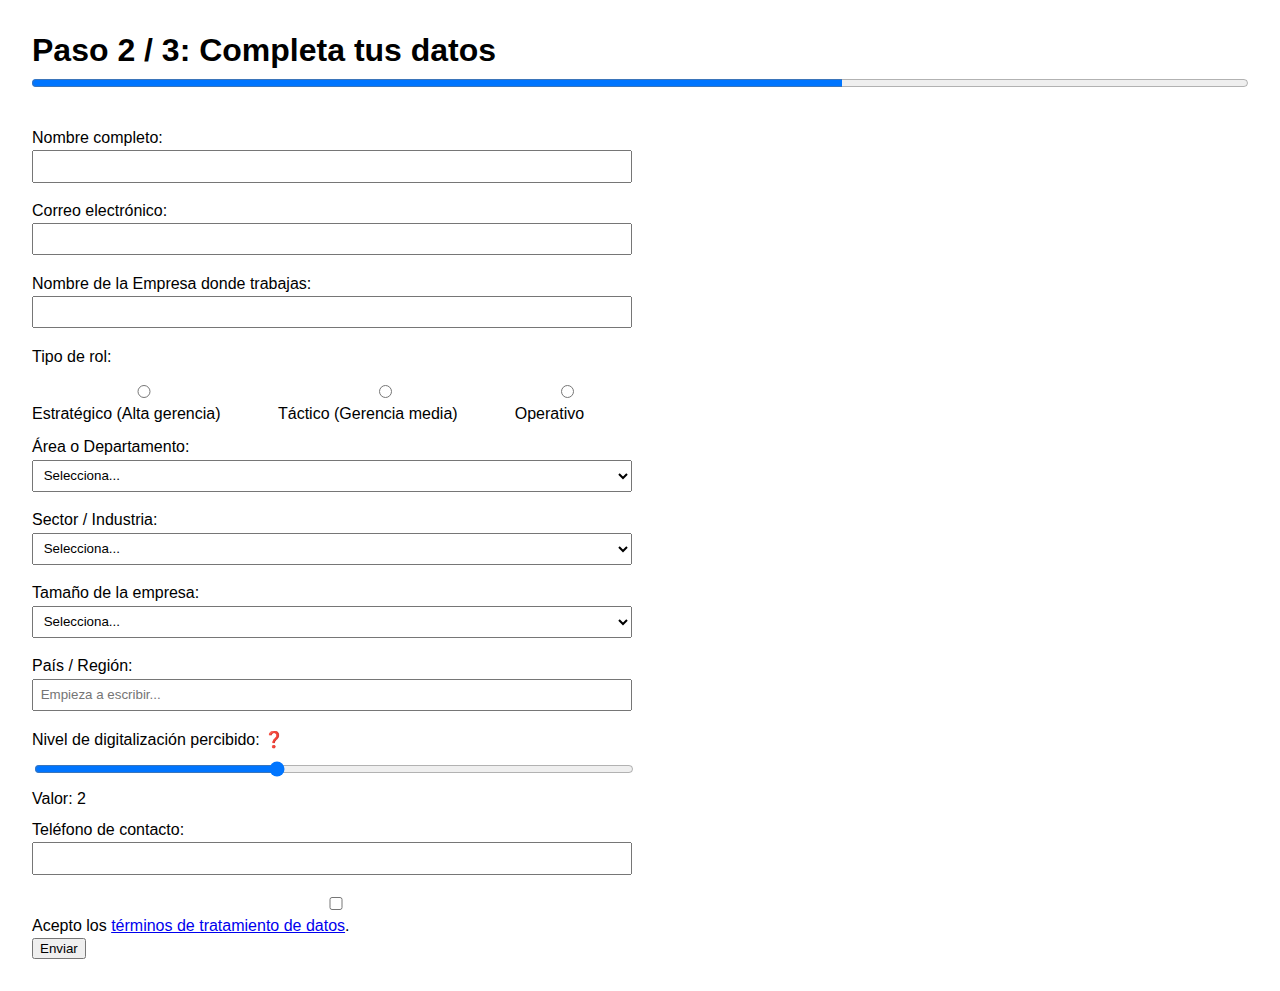
<file: docs/Index.html>
<!DOCTYPE html>
<html lang="es">
<head>
  <meta charset="UTF-8">
  <title>Paso 2 de 3 – Datos de Contacto</title>
  <style>
    body { font-family: sans-serif; margin: 2em; }
    h1 { margin-bottom: 0.2em; }
    progress { width: 100%; margin-bottom: 1.5em; }
    form { max-width: 600px; }
    label { display: block; margin: 0.8em 0 0.2em; }
    input, select, datalist { width: 100%; padding: 0.5em; margin-bottom: 0.5em; box-sizing: border-box; }
    .inline { display: inline-block; margin-right: 1em; }
    .role-group { display: flex; gap: 2em; }
  </style>
</head>
<body>
  <h1>Paso 2 / 3: Completa tus datos</h1>
  <progress value="2" max="3"></progress>

  <form id="lead-form">
    <label for="name">Nombre completo:</label>
    <input type="text" id="name" name="name" required>

    <label for="email">Correo electrónico:</label>
    <input type="email" id="email" name="email" required>

    <label for="company">Nombre de la Empresa donde trabajas:</label>
    <input type="text" id="company" name="company" required>

    <label>Tipo de rol:</label>
    <div class="role-group">
      <label><input type="radio" name="role_type" value="estrategico" required> Estratégico (Alta gerencia)</label>
      <label><input type="radio" name="role_type" value="tactico"> Táctico (Gerencia media)</label>
      <label><input type="radio" name="role_type" value="operativo"> Operativo</label>
    </div>

    <label for="area">Área o Departamento:</label>
    <select id="area" name="area" required>
      <option value="" disabled selected>Selecciona...</option>
      <option value="finanzas">Finanzas</option>
      <option value="marketing">Marketing</option>
      <option value="it">TI / Sistemas</option>
      <option value="rrhh">Recursos Humanos</option>
      <option value="operaciones">Operaciones</option>
      <option value="ventas">Ventas</option>
      <option value="logistica">Logística</option>
      <option value="legal">Legal</option>
      <option value="investigacion">I+D</option>
      <option value="atencion_cliente">Atención al Cliente</option>
      <option value="otro">Otro</option>
    </select>

    <label for="industry">Sector / Industria:</label>
    <select id="industry" name="industry" required>
      <option value="" disabled selected>Selecciona...</option>
      <option value="agricultura">Agricultura</option>
      <option value="alimentacion">Alimentación</option>
      <option value="construccion">Construcción</option>
      <option value="educacion">Educación</option>
      <option value="energia">Energía</option>
      <option value="finanzas">Finanzas</option>
      <option value="salud">Salud</option>
      <option value="manufactura">Manufactura</option>
      <option value="retail">Retail</option>
      <option value="telecomunicaciones">Telecomunicaciones</option>
      <option value="transporte">Transporte</option>
      <option value="turismo">Turismo</option>
      <option value="tecnologia">Tecnología</option>
      <option value="otro">Otro</option>
    </select>

    <label for="size">Tamaño de la empresa:</label>
    <select id="size" name="size" required>
      <option value="" disabled selected>Selecciona...</option>
      <option value="1-10">1–10 empleados</option>
      <option value="11-50">11–50 empleados</option>
      <option value="51-200">51–200 empleados</option>
      <option value="201-500">201–500 empleados</option>
      <option value="501-1000">501–1,000 empleados</option>
      <option value="1001-5000">1,001–5,000 empleados</option>
      <option value="5001+">Más de 5,000 empleados</option>
    </select>

    <label for="region">País / Región:</label>
    <input list="countries" id="region" name="region" placeholder="Empieza a escribir..." required>
    <datalist id="countries">
      <!-- Países de habla hispana + USA, Canadá, Reino Unido, Brasil, UE -->
      <option value="Argentina">
      <option value="Bolivia">
      <option value="Chile">
      <option value="Colombia">
      <option value="Costa Rica">
      <option value="Cuba">
      <option value="Ecuador">
      <option value="España">
      <option value="Guatemala">
      <option value="Honduras">
      <option value="México">
      <option value="Nicaragua">
      <option value="Panamá">
      <option value="Paraguay">
      <option value="Perú">
      <option value="Uruguay">
      <option value="Venezuela">
      <option value="Estados Unidos">
      <option value="Canadá">
      <option value="Reino Unido">
      <option value="Brasil">
      <option value="Alemania">
      <option value="Francia">
      <option value="Italia">
      <option value="Países Bajos">
      <option value="Suecia">
      <option value="Unión Europea">
    </datalist>

    <label for="digital_level">
      Nivel de digitalización percibido:
      <span title="Indica si tu empresa usa mayoritariamente procesos digitales, datos y automatización (0 = nada digital, 5 = totalmente digital)">❓</span>
    </label>
    <div class="slider-container">
      <input type="range" id="digital_level" name="digital_level" min="0" max="5" value="2" class="slider">
      <div>Valor: <span id="dl-val">2</span></div>
    </div>

    <label for="phone">Teléfono de contacto:</label>
    <input type="tel" id="phone" name="phone">

    <label>
      <input type="checkbox" id="consent" name="consent" required>
      Acepto los <a href="/privacy.html" target="_blank">términos de tratamiento de datos</a>.
    </label>

    <button type="submit">Enviar</button>
  </form>

  <script>
    // Mostrar valor slider digital_level
    const dl = document.getElementById('digital_level'), dlv = document.getElementById('dl-val');
    dl.addEventListener('input', ()=> dlv.textContent = dl.value);

    document.getElementById('lead-form').addEventListener('submit', function(e) {
      e.preventDefault();
      // …fetch à /api/leads…
      window.location.href = 'success.html';
    });
  </script>
</body>
</html>
</file>
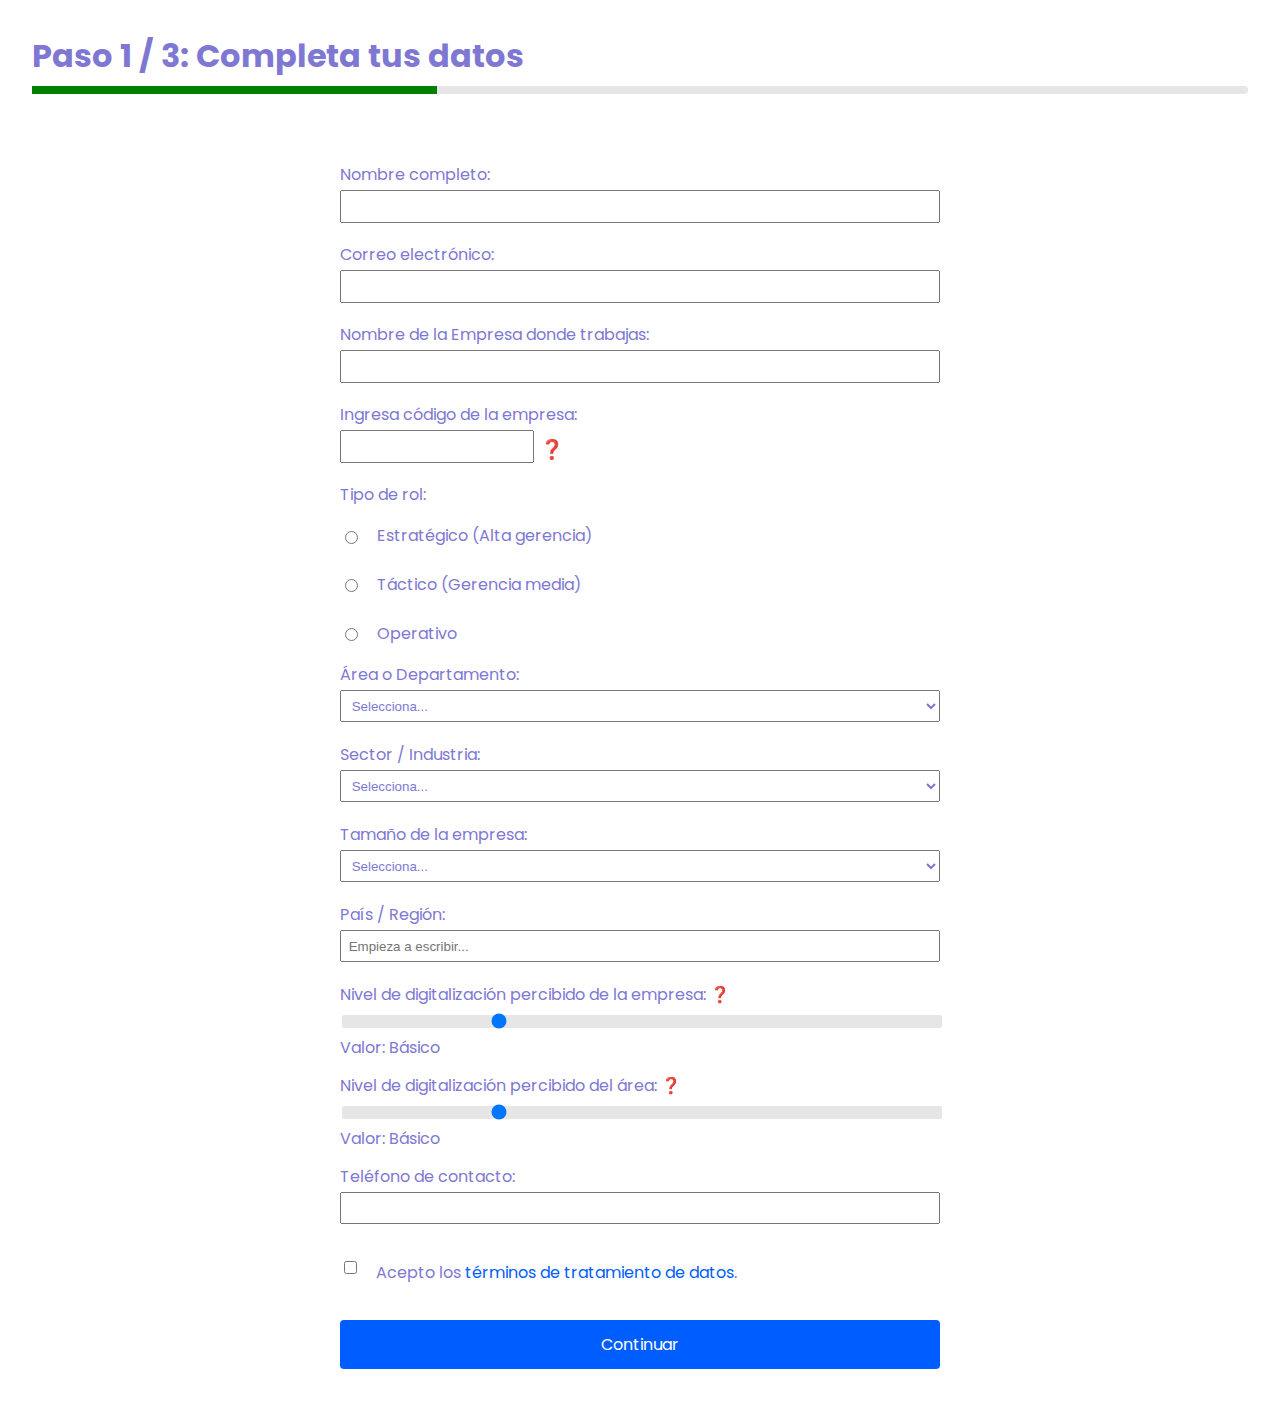
<file: docs/index.html>
<!DOCTYPE html>
<html lang="es">
<head>
  <meta charset="UTF-8">
  <title>Calculadora de Capacidades Digitales</title>

  <!-- Fuente Poppins -->
  <link href="https://fonts.googleapis.com/css2?family=Poppins&display=swap" rel="stylesheet">

  <!-- Tu CSS global -->
  <link rel="stylesheet" href="css/styles.css" />
</head>

<style>
    /* 1) Ancho fijo en 864 pt (~12 ") y centrado horizontal */
  #lead-form {
    width: 450pt;        /* 12 in × 72 pt/in = 864 pt */
    max-width: 90%;      /* para que en pantallas pequeñas no se salga */
    margin: 40px auto;   /* 40px arriba/abajo y auto a los lados */
  }
</style>

<body>
  <!-- Paso 1 / 3: ahora el h1 heredará el font-size de 2rem -->
  <h1>Paso 1 / 3: Completa tus datos</h1>
  <progress value="1" max="3"></progress>

  <form id="lead-form">
    <label for="name">Nombre completo:</label>
    <input type="text" id="name" name="name" required>

    <label for="email">Correo electrónico:</label>
    <input type="email" id="email" name="email" required>

    <label for="company">Nombre de la Empresa donde trabajas:</label>
    <input type="text" id="company" name="company" required>

    <label for="company_code">Ingresa código de la empresa:</label>
    <div class="input-faq-group">
      <input type="text" id="company_code" name="company_code" required>
      <span class="faq-icon"
            title="Al usar este código, todas las personas que diligencien la calculadora recibirán su reporte junto con un consolidado por empresa y áreas">
        ❓
      </span>
    </div>

    <label>Tipo de rol:</label>
    <div class="role-group">
      <label><input type="radio" name="role_type" value="estrategico" required> Estratégico (Alta gerencia)</label>
      <label><input type="radio" name="role_type" value="tactico"> Táctico (Gerencia media)</label>
      <label><input type="radio" name="role_type" value="operativo"> Operativo</label>
    </div>

    <label for="area">Área o Departamento:</label>
    <select id="area" name="area" required>
      <option value="" disabled selected>Selecciona...</option>
      <option value="" disabled selected>Selecciona...</option>
      <option value="finanzas">Finanzas</option>
      <option value="marketing">Marketing</option>
      <option value="it">TI / Sistemas</option>
      <option value="rrhh">Recursos Humanos</option>
      <option value="operaciones">Operaciones</option>
      <option value="ventas">Ventas</option>
      <option value="logistica">Logística</option>
      <option value="legal">Legal</option>
      <option value="investigacion">I+D</option>
      <option value="atencion_cliente">Atención al Cliente</option>
      <option value="otro">Otro</option>
    </select>

    <label for="industry">Sector / Industria:</label>
    <select id="industry" name="industry" required>
      <option value="" disabled selected>Selecciona...</option>
      <option value="" disabled selected>Selecciona...</option>
      <option value="agricultura">Agricultura</option>
      <option value="alimentacion">Alimentación</option>
      <option value="construccion">Construcción</option>
      <option value="educacion">Educación</option>
      <option value="energia">Energía</option>
      <option value="finanzas">Finanzas</option>
      <option value="salud">Salud</option>
      <option value="manufactura">Manufactura</option>
      <option value="retail">Retail</option>
      <option value="telecomunicaciones">Telecomunicaciones</option>
      <option value="transporte">Transporte</option>
      <option value="turismo">Turismo</option>
      <option value="tecnologia">Tecnología</option>
      <option value="otro">Otro</option>
    </select>

    <label for="size">Tamaño de la empresa:</label>
    <select id="size" name="size" required>
      <option value="" disabled selected>Selecciona...</option>
      <option value="" disabled selected>Selecciona...</option>
      <option value="1-10">1–10 empleados</option>
      <option value="11-50">11–50 empleados</option>
      <option value="51-200">51–200 empleados</option>
      <option value="201-500">201–500 empleados</option>
      <option value="501-1000">501–1,000 empleados</option>
      <option value="1001-5000">1,001–5,000 empleados</option>
      <option value="5001+">Más de 5,000 empleados</option>
    </select>

    <label for="region">País / Región:</label>
    <input list="countries" id="region" name="region" placeholder="Empieza a escribir..." required>
    <datalist id="countries">
      <option value="Argentina">
      <option value="Bolivia">
      <option value="Chile">
      <option value="Colombia">
      <option value="Costa Rica">
      <option value="Cuba">
      <option value="Ecuador">
      <option value="España">
      <option value="Guatemala">
      <option value="Honduras">
      <option value="México">
      <option value="Nicaragua">
      <option value="Panamá">
      <option value="Paraguay">
      <option value="Perú">
      <option value="Uruguay">
      <option value="Venezuela">
      <option value="Estados Unidos">
      <option value="Canadá">
      <option value="Reino Unido">
      <option value="Brasil">
      <option value="Alemania">
      <option value="Francia">
      <option value="Italia">
      <option value="Países Bajos">
      <option value="Suecia">
      <option value="Unión Europea">
    </datalist>

    <label for="digital_company">
      Nivel de digitalización percibido de la empresa:
      <span title="…descripción detallada…">❓</span>
    </label>
    <div class="slider-container">
      <input type="range" id="digital_company" name="digital_company" min="1" max="5" value="2" class="slider">
      <div>Valor: <span id="dl-company-val"></span></div>
    </div>

    <label for="digital_area">
      Nivel de digitalización percibido del área:
      <span title="…descripción detallada…">❓</span>
    </label>
    <div class="slider-container">
      <input type="range" id="digital_area" name="digital_area" min="1" max="5" value="2" class="slider">
      <div>Valor: <span id="dl-area-val"></span></div>
    </div>

    <label for="phone">Teléfono de contacto:</label>
    <input type="tel" id="phone" name="phone">

    <div class="checkbox-container">
      <input type="checkbox" id="consent" name="consent" required>
      <label for="consent">
        Acepto los <a href="privacy.html" target="_blank">términos de tratamiento de datos</a>.
      </label>
    </div>

    <button type="submit">Continuar</button>
  </form>

  <script>
    // Slider labels
    const levelLabels = {1:"Exploratorio",2:"Básico",3:"Definido",4:"Optimizado",5:"Avanzado"};
    function setupSlider(idIn, idOut) {
      const s = document.getElementById(idIn), o = document.getElementById(idOut);
      s.addEventListener('input', ()=> o.textContent = levelLabels[s.value]);
      o.textContent = levelLabels[s.value];
    }
    setupSlider('digital_company','dl-company-val');
    setupSlider('digital_area','dl-area-val');

    // Guardar datos en sessionStorage y redirigir
    document.getElementById('lead-form').addEventListener('submit', e => {
      e.preventDefault();
      new FormData(e.target).forEach((v,k) => sessionStorage.setItem(k,v));
      window.location.href = 'maturity.html';
    });
        // Rellenar formulario con datos guardados
    window.addEventListener('DOMContentLoaded', () => {
      const data = sessionStorage;
      // Textos y datalist
      ['name','email','company','company_code','region','phone']
        .forEach(id => {
          const el = document.getElementById(id);
          const val = data.getItem(id);
          if (val !== null) el.value = val;
        });
      // Radios (role_type)
      const role = data.getItem('role_type');
      if (role) {
        const r = document.querySelector(`input[name="role_type"][value="${role}"]`);
        if (r) r.checked = true;
      }
      // Selects (area, industry, size)
      ['area','industry','size']
        .forEach(id => {
          const sel = document.getElementById(id);
          const val = data.getItem(id);
          if (val) sel.value = val;
        });
      // Checkbox (consent)
      if (data.getItem('consent') !== null) {
        document.getElementById('consent').checked = true;
      }
      // Sliders y sus labels
      ['digital_company','digital_area']
        .forEach(id => {
          const slider = document.getElementById(id);
          const label = document.getElementById(
            id==='digital_company' ? 'dl-company-val' : 'dl-area-val'
          );
          const val = data.getItem(id);
          if (val !== null) {
            slider.value = val;
            label.textContent = levelLabels[val];
          }
        });
    });
  </script>
</body>
</html>
</file>
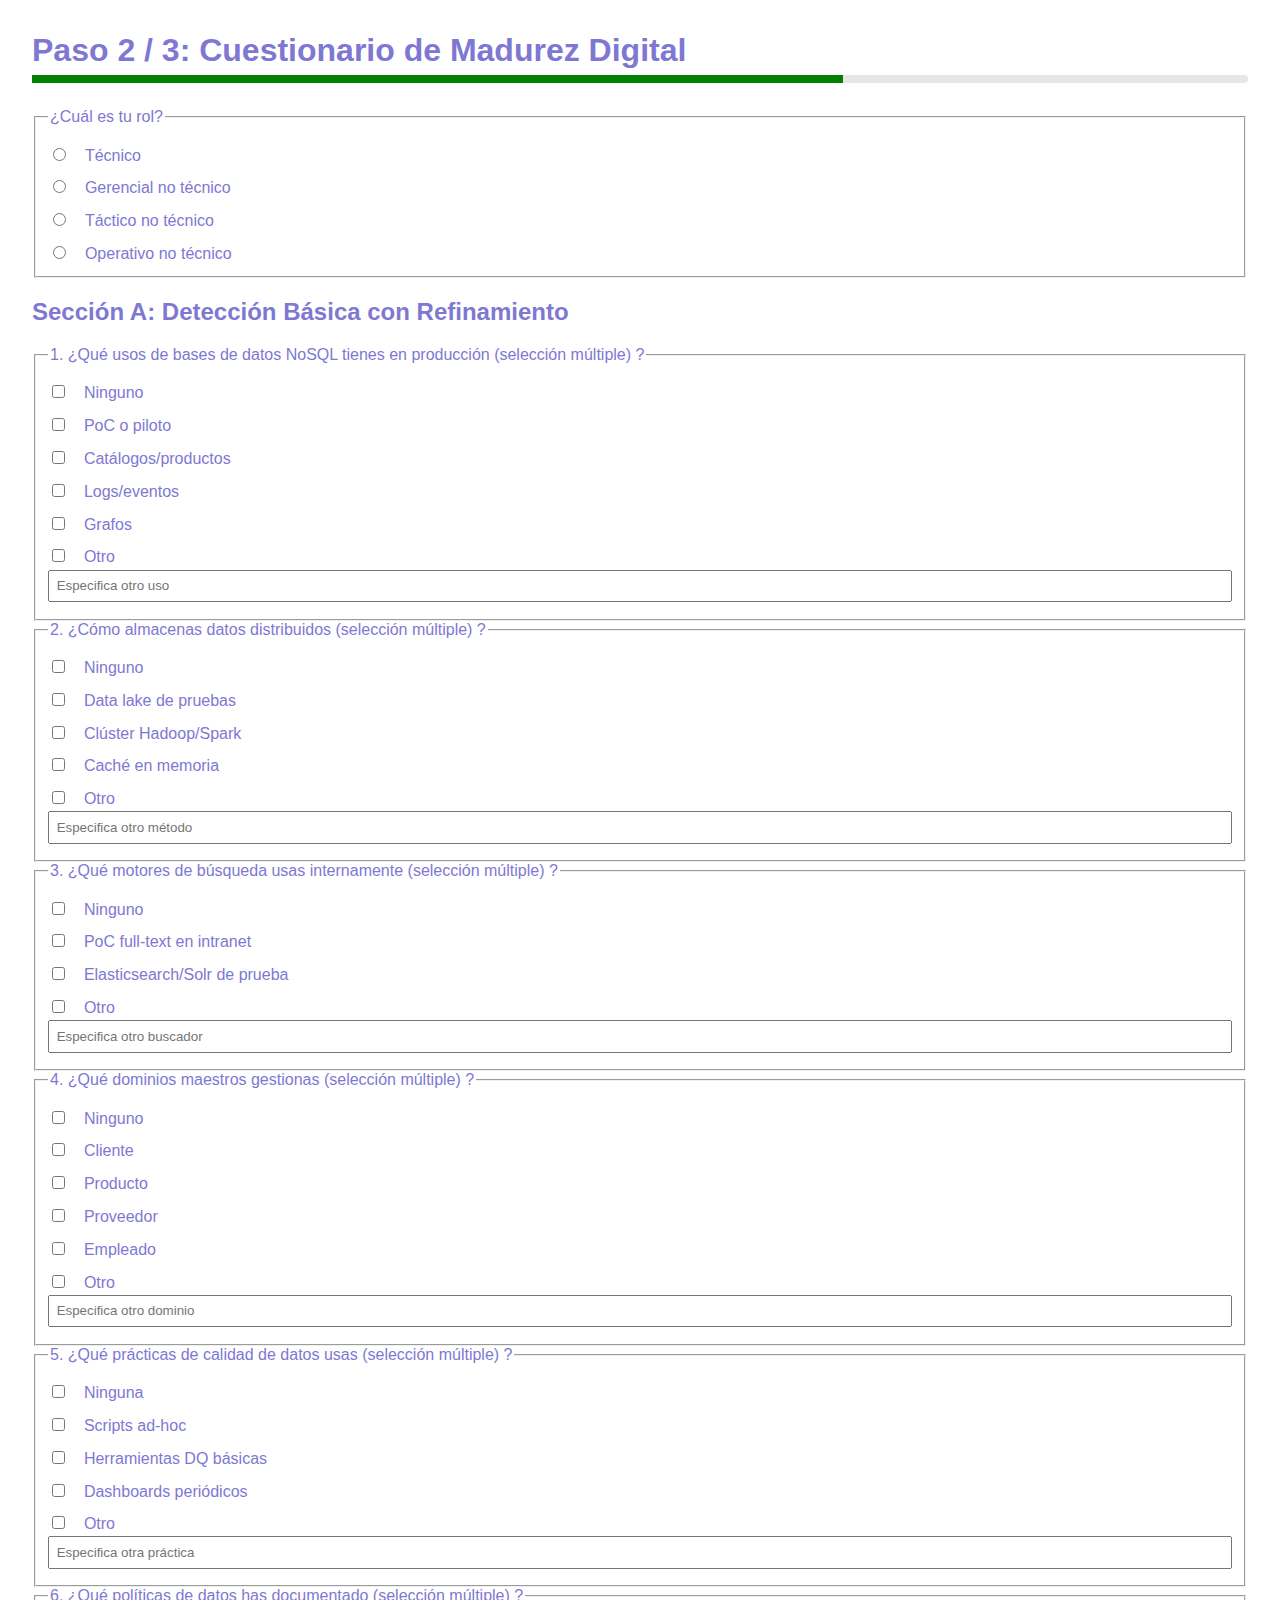
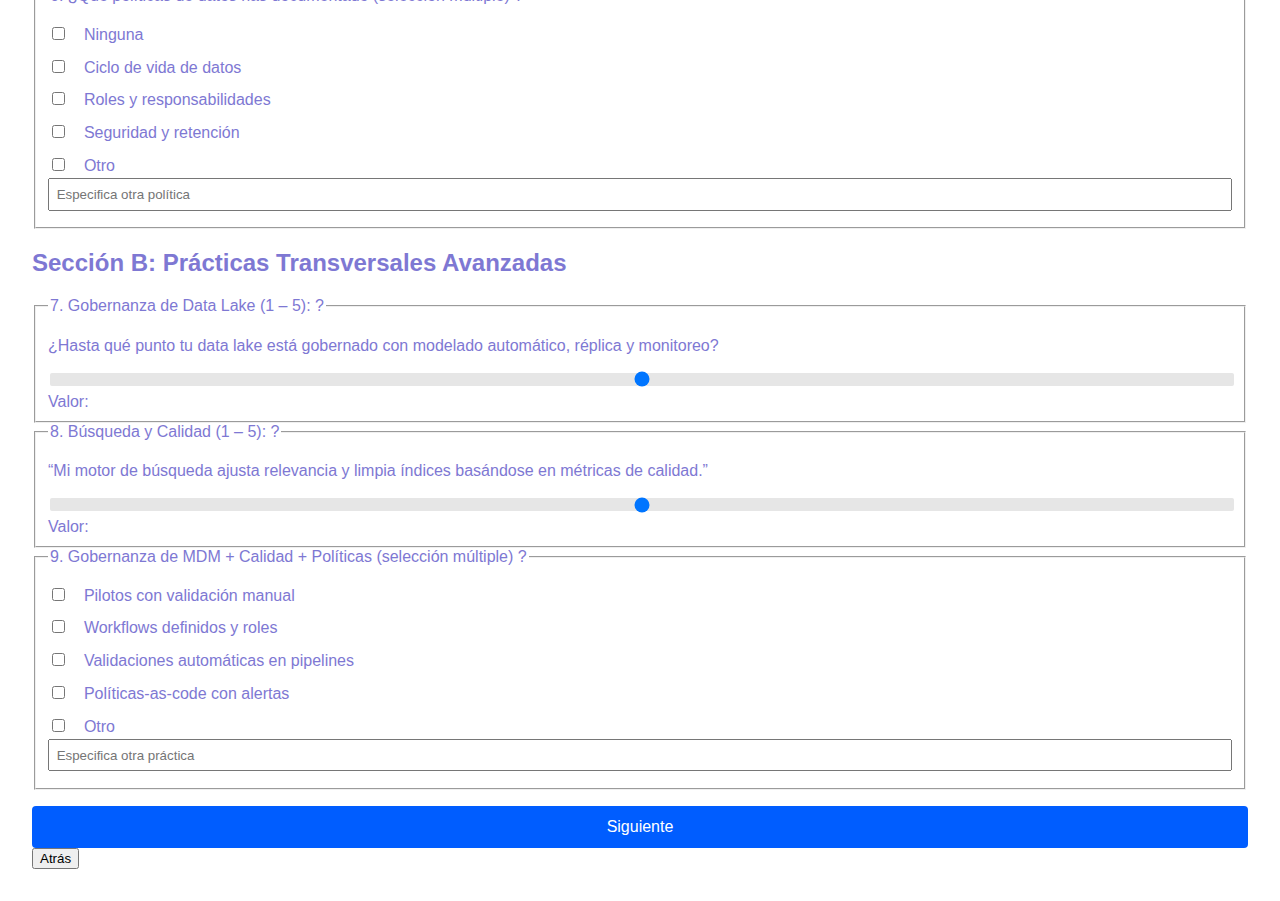
<file: docs/maturity.html>
<!DOCTYPE html>
<html lang="es">
<head>
  <meta charset="UTF-8">
  <title>Calculadora de Transformación Digital</title>
  <link rel="stylesheet" href="css/styles.css" />
</head>

<style>
    /* 1) Ancho fijo en 864 pt (~12 ") y centrado horizontal */
  #lead-form {
    width: 450pt;        /* 12 in × 72 pt/in = 864 pt */
    max-width: 90%;      /* para que en pantallas pequeñas no se salga */
    margin: 40px auto;   /* 40px arriba/abajo y auto a los lados */
  }
</style>
  
<body>
  <h1>Paso 2 / 3: Cuestionario de Madurez Digital</h1>
  <progress value="2" max="3"></progress>

  <form id="maturity-form">

    <!-- Selección de rol -->
    <fieldset>
      <legend>¿Cuál es tu rol?</legend>
      <label><input type="radio" name="rol" value="tecnico"><span>Técnico</span></label>
      <label><input type="radio" name="rol" value="gerencial"><span>Gerencial no técnico</span></label>
      <label><input type="radio" name="rol" value="tactico"><span>Táctico no técnico</span></label>
      <label><input type="radio" name="rol" value="operativo"><span>Operativo no técnico</span></label>
    </fieldset>

    <!-- Sección A -->
    <h2>Sección A: Detección Básica con Refinamiento</h2>

    <!-- Q1 -->
    <fieldset>
      <legend id="q1-legend">1. ¿Qué usos de bases de datos NoSQL tienes en producción (selección múltiple)
        <span class="help" id="q1-help">?</span>
      </legend>
      <label><input type="checkbox" name="q1" value="ninguno"><span id="q1-opt-0">Ninguno</span></label>
      <label><input type="checkbox" name="q1" value="poc"><span id="q1-opt-1">PoC o piloto</span></label>
      <label><input type="checkbox" name="q1" value="catalogos"><span id="q1-opt-2">Catálogos/productos</span></label>
      <label><input type="checkbox" name="q1" value="logs"><span id="q1-opt-3">Logs/eventos</span></label>
      <label><input type="checkbox" name="q1" value="grafos"><span id="q1-opt-4">Grafos</span></label>
      <label><input type="checkbox" name="q1" value="otro" id="q1-otro"><span id="q1-opt-5">Otro</span></label>
      <input type="text" id="q1-otro-input" class="other-input" placeholder="Especifica otro uso">
    </fieldset>

    <!-- Q2 -->
    <fieldset>
      <legend id="q2-legend">2. ¿Cómo almacenas datos distribuidos (selección múltiple)
        <span class="help" id="q2-help">?</span>
      </legend>
      <label><input type="checkbox" name="q2" value="ninguno"><span id="q2-opt-0">Ninguno</span></label>
      <label><input type="checkbox" name="q2" value="datalake"><span id="q2-opt-1">Data lake de pruebas</span></label>
      <label><input type="checkbox" name="q2" value="hadoop"><span id="q2-opt-2">Clúster Hadoop/Spark</span></label>
      <label><input type="checkbox" name="q2" value="cache"><span id="q2-opt-3">Caché en memoria</span></label>
      <label><input type="checkbox" name="q2" value="otro" id="q2-otro"><span id="q2-opt-4">Otro</span></label>
      <input type="text" id="q2-otro-input" class="other-input" placeholder="Especifica otro método">
    </fieldset>

    <!-- Q3 -->
    <fieldset>
      <legend id="q3-legend">3. ¿Qué motores de búsqueda usas internamente (selección múltiple)
        <span class="help" id="q3-help">?</span>
      </legend>
      <label><input type="checkbox" name="q3" value="ninguno"><span id="q3-opt-0">Ninguno</span></label>
      <label><input type="checkbox" name="q3" value="poc"><span id="q3-opt-1">PoC full-text en intranet</span></label>
      <label><input type="checkbox" name="q3" value="elastic"><span id="q3-opt-2">Elasticsearch/Solr de prueba</span></label>
      <label><input type="checkbox" name="q3" value="otro" id="q3-otro"><span id="q3-opt-3">Otro</span></label>
      <input type="text" id="q3-otro-input" class="other-input" placeholder="Especifica otro buscador">
    </fieldset>

    <!-- Q4 -->
    <fieldset>
      <legend id="q4-legend">4. ¿Qué dominios maestros gestionas (selección múltiple)
        <span class="help" id="q4-help">?</span>
      </legend>
      <label><input type="checkbox" name="q4" value="ninguno"><span id="q4-opt-0">Ninguno</span></label>
      <label><input type="checkbox" name="q4" value="cliente"><span id="q4-opt-1">Cliente</span></label>
      <label><input type="checkbox" name="q4" value="producto"><span id="q4-opt-2">Producto</span></label>
      <label><input type="checkbox" name="q4" value="proveedor"><span id="q4-opt-3">Proveedor</span></label>
      <label><input type="checkbox" name="q4" value="empleado"><span id="q4-opt-4">Empleado</span></label>
      <label><input type="checkbox" name="q4" value="otro" id="q4-otro"><span id="q4-opt-5">Otro</span></label>
      <input type="text" id="q4-otro-input" class="other-input" placeholder="Especifica otro dominio">
    </fieldset>

    <!-- Q5 -->
    <fieldset>
      <legend id="q5-legend">5. ¿Qué prácticas de calidad de datos usas (selección múltiple)
        <span class="help" id="q5-help">?</span>
      </legend>
      <label><input type="checkbox" name="q5" value="ninguna"><span id="q5-opt-0">Ninguna</span></label>
      <label><input type="checkbox" name="q5" value="scripts"><span id="q5-opt-1">Scripts ad-hoc</span></label>
      <label><input type="checkbox" name="q5" value="herramientas"><span id="q5-opt-2">Herramientas DQ básicas</span></label>
      <label><input type="checkbox" name="q5" value="dashboards"><span id="q5-opt-3">Dashboards periódicos</span></label>
      <label><input type="checkbox" name="q5" value="otro" id="q5-otro"><span id="q5-opt-4">Otro</span></label>
      <input type="text" id="q5-otro-input" class="other-input" placeholder="Especifica otra práctica">
    </fieldset>

    <!-- Q6 -->
    <fieldset>
      <legend id="q6-legend">6. ¿Qué políticas de datos has documentado (selección múltiple)
        <span class="help" id="q6-help">?</span>
      </legend>
      <label><input type="checkbox" name="q6" value="ninguna"><span id="q6-opt-0">Ninguna</span></label>
      <label><input type="checkbox" name="q6" value="ciclo"><span id="q6-opt-1">Ciclo de vida de datos</span></label>
      <label><input type="checkbox" name="q6" value="roles"><span id="q6-opt-2">Roles y responsabilidades</span></label>
      <label><input type="checkbox" name="q6" value="seguridad"><span id="q6-opt-3">Seguridad y retención</span></label>
      <label><input type="checkbox" name="q6" value="otro" id="q6-otro"><span id="q6-opt-4">Otro</span></label>
      <input type="text" id="q6-otro-input" class="other-input" placeholder="Especifica otra política">
    </fieldset>

    <!-- Sección B -->
    <h2>Sección B: Prácticas Transversales Avanzadas</h2>

    <!-- Q7 -->
    <fieldset>
      <legend id="q7-legend">7. Gobernanza de Data Lake (1 – 5):
        <span class="help" id="q7-help">?</span>
      </legend>
      <p id="q7-prompt">¿Hasta qué punto tu data lake está gobernado con modelado automático, réplica y monitoreo?</p>
      <div class="slider-container">
        <input type="range" id="q7" name="q7" min="1" max="5" value="3" class="slider">
        <div>Valor: <span id="q7-val"></span></div>
      </div>
    </fieldset>

    <!-- Q8 -->
    <fieldset>
      <legend id="q8-legend">8. Búsqueda y Calidad (1 – 5):
        <span class="help" id="q8-help">?</span>
      </legend>
      <p id="q8-prompt">“Mi motor de búsqueda ajusta relevancia y limpia índices basándose en métricas de calidad.”</p>
      <div class="slider-container">
        <input type="range" id="q8" name="q8" min="1" max="5" value="3" class="slider">
        <div>Valor: <span id="q8-val"></span></div>
      </div>
    </fieldset>

    <!-- Q9 -->
    <fieldset>
      <legend id="q9-legend">9. Gobernanza de MDM + Calidad + Políticas (selección múltiple)
        <span class="help" id="q9-help">?</span>
      </legend>
      <label><input type="checkbox" name="q9" value="pilot"><span id="q9-opt-0">Pilotos con validación manual</span></label>
      <label><input type="checkbox" name="q9" value="defined"><span id="q9-opt-1">Workflows definidos y roles</span></label>
      <label><input type="checkbox" name="q9" value="auto"><span id="q9-opt-2">Validaciones automáticas en pipelines</span></label>
      <label><input type="checkbox" name="q9" value="policy_code"><span id="q9-opt-3">Políticas-as-code con alertas</span></label>
      <label><input type="checkbox" name="q9" value="otro" id="q9-otro"><span id="q9-opt-4">Otro</span></label>
      <input type="text" id="q9-otro-input" class="other-input" placeholder="Especifica otra práctica">
    </fieldset>

    <button type="submit">Siguiente</button>
    <button type="button" id="back-button">Atrás</button>

  </form>

  <script>
    const textos = {
      tecnico: {
        q1_legend: "1. ¿Qué usos de bases de datos NoSQL tienes en producción? (selección múltiple)",
        q1_help:    "Bases de datos no relacionales con escalabilidad horizontal.",
        q1_opts:    ["Ninguno","PoC o piloto","Catálogos/productos","Logs/eventos","Grafos","Otro"],
        q2_legend: "2. ¿Cómo almacenas datos distribuidos? (selección múltiple)",
        q2_help:   "Replicación y particionado en plataformas de big data.",
        q2_opts:   ["Ninguno","Data lake de pruebas","Clúster Hadoop/Spark","Caché en memoria","Otro"],
        q3_legend: "3. ¿Qué motores de búsqueda usas internamente? (selección múltiple)",
        q3_help:   "Servicios de búsqueda de texto completo en tus sistemas.",
        q3_opts:   ["Ninguno","PoC full-text en intranet","Elasticsearch/Solr de prueba","Otro"],
        q4_legend: "4. ¿Qué dominios maestros gestionas? (selección múltiple)",
        q4_help:   "Entidades clave para master data management.",
        q4_opts:   ["Ninguno","Cliente","Producto","Proveedor","Empleado","Otro"],
        q5_legend: "5. ¿Qué prácticas de calidad de datos usas? (selección múltiple)",
        q5_help:   "Validaciones y monitoreo de completitud/exactitud.",
        q5_opts:   ["Ninguna","Scripts ad-hoc","Herramientas DQ básicas","Dashboards periódicos","Otro"],
        q6_legend: "6. ¿Qué políticas de datos has documentado? (selección múltiple)",
        q6_help:   "Normas sobre ciclo de vida y retención de datos.",
        q6_opts:   ["Ninguna","Ciclo de vida de datos","Roles y responsabilidades","Seguridad y retención","Otro"],
        q7_legend: "7. Gobernanza de Data Lake (1 – 5):",
        q7_help:   "Nivel de modelado, partición, réplica y monitoreo.",
        q7_prompt:"¿Hasta qué punto tu data lake está gobernado con modelado automático, réplica y monitoreo?",
        q8_legend: "8. Búsqueda y Calidad (1 – 5):",
        q8_help:   "Automatización de relevancia y limpieza de índices.",
        q8_prompt:"“Mi motor de búsqueda ajusta relevancia y limpia índices basándose en métricas de calidad.”",
        q9_legend: "9. Gobernanza de MDM + Calidad + Políticas (selección múltiple)",
        q9_help:   "Automatización en validaciones y políticas de datos maestros.",
        q9_opts:   ["Pilotos con validación manual","Workflows definidos y roles","Validaciones automáticas en pipelines","Políticas-as-code con alertas","Otro"]
      },
      gerencial: {
        q1_legend: "1. ¿Qué plataformas de datos emergentes tienes en producción? (selección múltiple)",
        q1_help:    "Soluciones modernas de datos en entorno productivo.",
        q1_opts:    ["Ninguna","Prueba piloto","Catálogo de productos","Registro de eventos","Modelos de relaciones","Otro"],
        q2_legend: "2. ¿Qué soluciones de datos distribuidos implementan? (selección múltiple)",
        q2_help:    "Opciones de almacenamiento escalable en la organización.",
        q2_opts:    ["Ninguna","Data lake de pruebas","Clúster Hadoop/Spark","Caché en memoria","Otro"],
        q3_legend: "3. ¿Qué motores de búsqueda emplean en su intranet? (selección múltiple)",
        q3_help:    "Herramientas de búsqueda corporativa.",
        q3_opts:    ["Ninguno","PoC full-text en intranet","Elasticsearch/Solr de prueba","Otro"],
        q4_legend: "4. ¿Qué dominios de negocio mantienen como maestros? (selección múltiple)",
        q4_help:    "Entidades principales en sus procesos.",
        q4_opts:    ["Ninguno","Cliente","Producto","Proveedor","Empleado","Otro"],
        q5_legend: "5. ¿Qué métricas de calidad monitorean? (selección múltiple)",
        q5_help:    "KPIs de completitud, consistencia y precisión.",
        q5_opts:    ["Ninguna","Scripts ad-hoc","Herramientas DQ básicas","Dashboards periódicos","Otro"],
        q6_legend: "6. ¿Qué políticas corporativas han definido? (selección múltiple)",
        q6_help:    "Lineamientos de datos y gobernanza.",
        q6_opts:    ["Ninguna","Ciclo de vida de datos","Roles y responsabilidades","Seguridad y retención","Otro"],
        q7_legend: "7. Nivel de gobernanza del repositorio (1 – 5):",
        q7_help:    "Control y supervisión del repositorio central.",
        q7_prompt:  "¿Qué tan gobernado está tu repositorio central en automatización y monitoreo?",
        q8_legend: "8. Grado de optimización de búsqueda (1 – 5):",
        q8_help:    "Ajuste automático de la relevancia y purga de índices.",
        q8_prompt:  "¿Cómo de automatizada está la optimización de tu motor de búsqueda?",
        q9_legend: "9. Automatización de MDM y políticas (selección múltiple)",
        q9_help:    "Grado de automatización en master data y reglas.",
        q9_opts:    ["Pilotos manuales","Flujos de trabajo definidos","Validaciones automáticas","Políticas como código","Otro"]
      },
      tactico: {
        q1_legend: "1. ¿Qué bases de datos nuevas usas en producción? (selección múltiple)",
        q1_help:    "Tecnologías de almacenamiento distribuido.",
        q1_opts:    ["Ninguno","Prueba piloto","Catálogo de productos","Registros de actividades","Grafos","Otro"],
        q2_legend: "2. ¿Cómo gestionas datos distribuidos? (selección múltiple)",
        q2_help:    "Métodos para almacenar y procesar datos a gran escala.",
        q2_opts:    ["Ninguno","Data lake de pruebas","Clúster Hadoop/Spark","Caché en memoria","Otro"],
        q3_legend: "3. ¿Qué buscadores usas en tu área? (selección múltiple)",
        q3_help:    "Motores de búsqueda para consultas internas.",
        q3_opts:    ["Ninguno","PoC full-text en intranet","Elasticsearch/Solr de prueba","Otro"],
        q4_legend: "4. ¿Qué dominios operativos manejas? (selección múltiple)",
        q4_help:    "Datos maestros en tu proceso operacional.",
        q4_opts:    ["Ninguno","Cliente","Producto","Proveedor","Empleado","Otro"],
        q5_legend: "5. ¿Qué checks de calidad aplicas? (selección múltiple)",
        q5_help:    "Validaciones rutinarias de datos.",
        q5_opts:    ["Ninguna","Scripts ad-hoc","Herramientas DQ básicas","Dashboards periódicos","Otro"],
        q6_legend: "6. ¿Qué normas de datos sigues? (selección múltiple)",
        q6_help:    "Procedimientos y roles definidos.",
        q6_opts:    ["Ninguna","Ciclo de vida de datos","Roles y responsabilidades","Seguridad y retención","Otro"],
        q7_legend: "7. Supervisión del data lake (1 – 5):",
        q7_help:    "Monitoreo y parametrización del data lake.",
        q7_prompt:  "Califica el nivel de supervisión de tu data lake.",
        q8_legend: "8. Ajuste automático de búsqueda (1 – 5):",
        q8_help:    "Capacidad de autoajuste del motor de búsqueda.",
        q8_prompt:  "¿Cómo de autoajustable es tu motor de búsqueda?",
        q9_legend: "9. Automatización de MDM y DQ (selección múltiple)",
        q9_help:    "Grado de automatización en master data y calidad.",
        q9_opts:    ["Pilotos manuales","Flujos definidos","Validación automática","Políticas-as-code","Otro"]
      },
      operativo: {
        q1_legend: "1. ¿Qué tecnologías de datos empleas día a día? (selección múltiple)",
        q1_help:    "Herramientas y sistemas de datos en tu rutina.",
        q1_opts:    ["Ninguna","Prueba piloto","Catálogo de productos","Registros de eventos","Relaciones en grafo","Otro"],
        q2_legend: "2. ¿Cómo almacenas datos en tu trabajo? (selección múltiple)",
        q2_help:    "Formas de guardar y acceder a datos operativos.",
        q2_opts:    ["Ninguno","Data lake de pruebas","Clúster Hadoop/Spark","Caché en memoria","Otro"],
        q3_legend: "3. ¿Qué buscadores usas en tu puesto? (selección múltiple)",
        q3_help:    "Sistemas de búsqueda de tu entorno.",
        q3_opts:    ["Ninguno","PoC full-text en intranet","Elasticsearch/Solr de prueba","Otro"],
        q4_legend: "4. ¿Qué datos maestros tocas? (selección múltiple)",
        q4_help:    "Datos principales de tu proceso diario.",
        q4_opts:    ["Ninguno","Cliente","Producto","Proveedor","Empleado","Otro"],
        q5_legend: "5. ¿Qué controles de calidad ejecutas? (selección múltiple)",
        q5_help:    "Tareas de validación de datos rutinarias.",
        q5_opts:    ["Ninguna","Scripts ad-hoc","Herramientas DQ básicas","Dashboards periódicos","Otro"],
        q6_legend: "6. ¿Qué procedimientos de datos sigues? (selección múltiple)",
        q6_help:    "Normas internas para manejo de datos.",
        q6_opts:    ["Ninguna","Ciclo de vida de datos","Roles y responsabilidades","Seguridad y retención","Otro"],
        q7_legend: "7. Monitoreo del repositorio (1 – 5):",
        q7_help:    "Calidad de monitoreo y parametrización.",
        q7_prompt:  "Evalúa la monitorización de tu repositorio de datos.",
        q8_legend: "8. Mantenimiento de búsqueda (1 – 5):",
        q8_help:    "Capacidad de actualización automática.",
        q8_prompt:  "¿Cómo de automática es la actualización de tu motor de búsqueda?",
        q9_legend: "9. ¿Qué nivel de automatización aplica? (selección múltiple)",
        q9_help:    "Nivel de automatización en políticas de datos.",
        q9_opts:    ["Manual","Flujos definidos","Validación automática","Políticas programáticas","Otro"]
      }
    };

    // Listener de cambio de rol
    document.querySelectorAll('input[name="rol"]').forEach(radio =>
      radio.addEventListener('change', e => {
        const t = textos[e.target.value];

        // Función de ayuda para sustituir preguntas múltiples
        function sustituir(n) {
          document.getElementById(`q${n}-legend`).childNodes[0].nodeValue = t[`q${n}_legend`];
          document.getElementById(`q${n}-help`).title = t[`q${n}_help`] || "";
          if (t[`q${n}_opts`]) {
            t[`q${n}_opts`].forEach((opt,i) => {
              const id = `q${n}-opt-${i}`;
              if (document.getElementById(id)) 
                document.getElementById(id).textContent = opt;
            });
          }
          if (t[`q${n}_prompt`]) {
            document.getElementById(`q${n}-prompt`).textContent = t[`q${n}_prompt`];
          }
        }

        [1,2,3,4,5,6,7,8,9].forEach(sustituir);
      })
    );

    // Sliders
    const etiquetas = {
      q7: {
        1: " Exploratorio",
        2: " Básico",
        3: " Definido",
        4: " Optimizado",
        5: " Avanzado"
      },
      q8: {
        1: "Muy bajo",
        2: "Bajo",
        3: "Medio",
        4: "Alto",
        5: "Muy alto"
      }
    };

    ['q7','q8'].forEach(id=>{
      const slider = document.getElementById(id),
            label  = document.getElementById(id+'-val');
      slider.addEventListener('input', () => {
        const val = slider.value;
        label.textContent = etiquetas[id][val];
      });
    });



    // Mostrar/Ocultar campo "Otro"
    [1,2,3,4,5,6,9].forEach(n=>{
      const cb=document.getElementById(`q${n}-otro`);
      if (!cb) return;
      cb.addEventListener('change', e=>{
        document.getElementById(`q${n}-otro-input`).style.display = e.target.checked?'block':'none';
      });
    });

    // Envío en JSON sin bloquear la navegación
    document.getElementById('maturity-form').addEventListener('submit', e => {
      e.preventDefault();
    
      // 1) Recoger datos de página 1 (sessionStorage)
      const data = {};
      for (let i = 0; i < sessionStorage.length; i++) {
        const key = sessionStorage.key(i);
        data[key] = sessionStorage.getItem(key);
      }
    
      // 2) Añadir datos del formulario de página 2
      new FormData(e.target).forEach((value, key) => {
        data[key] = value;
      });
    
      // 3) Timestamp y rawID
      data.fechaHora = new Date().toISOString();
      data.rawID = `${data.nombre || ''}${data.company_code || ''}${data.area || ''}${data.fechaHora}`;
    
      // (Opcional) Evitar doble clic
      const submitBtn = e.target.querySelector('button[type="submit"]');
      if (submitBtn) { submitBtn.disabled = true; submitBtn.textContent = 'Enviando…'; }
    
      // 4) Disparo en background (no esperamos respuesta)
      const payload = JSON.stringify(data);
      try {
        const blob = new Blob([payload], { type: 'application/json' });
        navigator.sendBeacon('https://api.quantlabtesting.com/procesar', blob);
      } catch {
        // Fallback: keepalive permite continuar el POST tras navegar
        fetch('https://api.quantlabtesting.com/procesar', {
          method: 'POST',
          headers: { 'Content-Type': 'application/json' },
          body: payload,
          keepalive: true
        }).catch(()=>{});
      }
    
      // 5) Cambio de vista inmediato
      window.location.href = 'success.html';
    });

    document.getElementById('back-button')
      .addEventListener('click', () => {
        window.location.href = 'index.html';
      });
  </script>
</body>
</html>
</file>
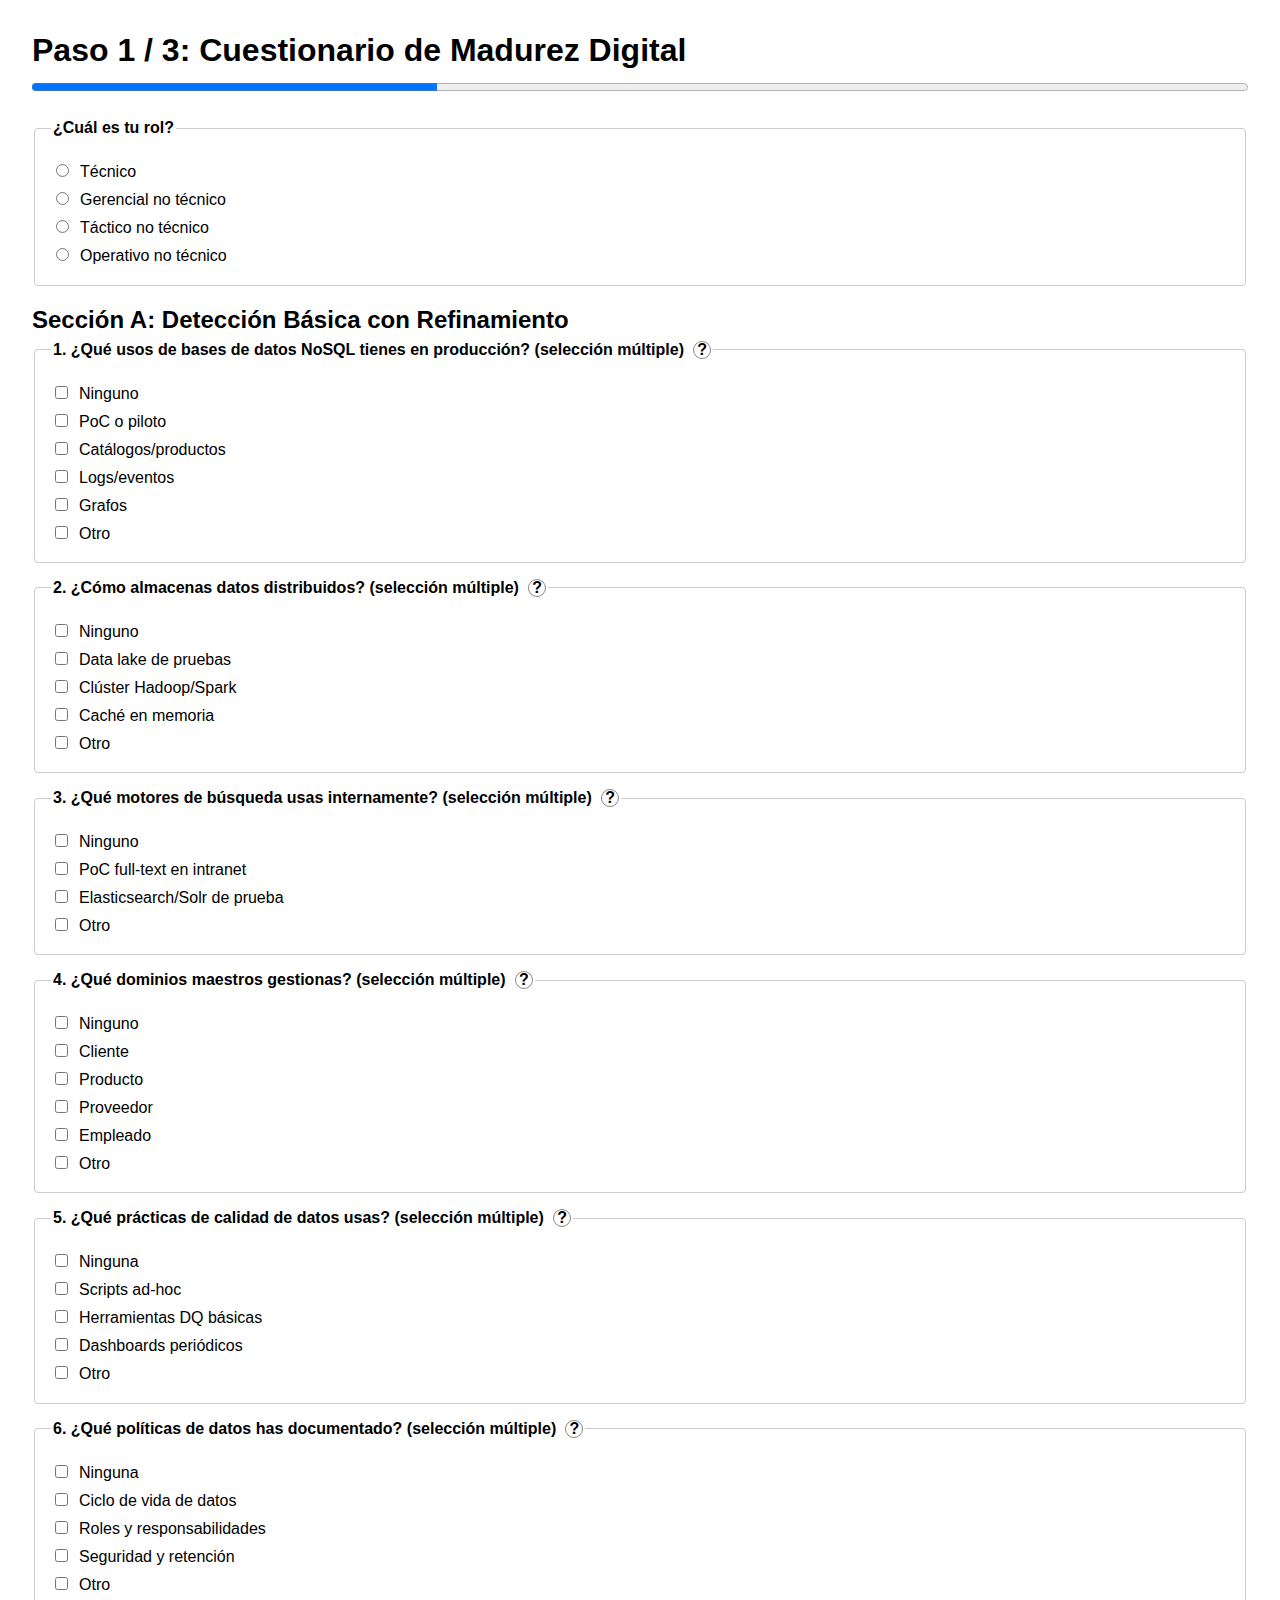
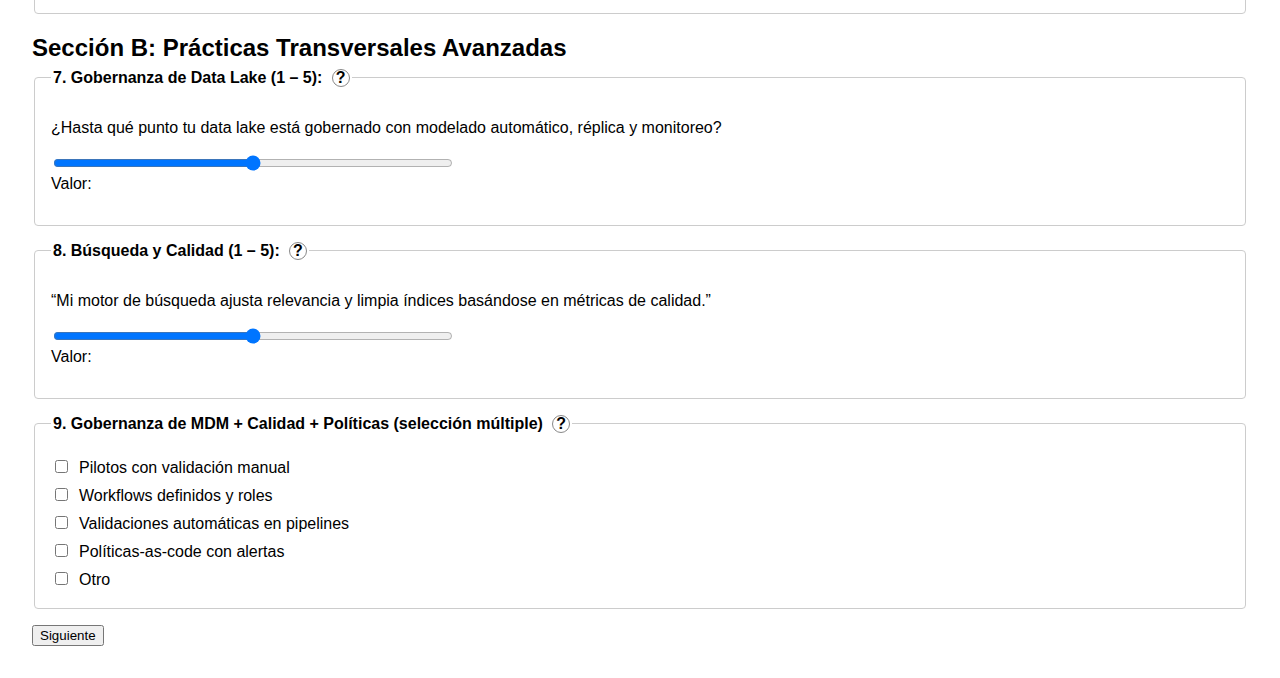
<file: docs/maturity_4.html>
<!DOCTYPE html>
<html lang="es">
<head>
  <meta charset="UTF-8">
  <title>Paso 1 de 3 – Evaluación de Madurez Digital</title>
  <style>
    body { font-family: sans-serif; margin: 2em; }
    h1, h2 { margin-bottom: 0.3em; }
    progress { width: 100%; margin-bottom: 1.5em; }
    fieldset { border: 1px solid #ccc; padding: 1em; margin-bottom: 1em; border-radius: 4px; }
    legend { font-weight: bold; }
    label { display: block; margin: 0.5em 0 0.2em; }
    input[type="checkbox"] + span, input[type="radio"] + span { margin-left: 0.5em; }
    .slider { width: 100%; max-width: 400px; }
    .slider-container { margin: 1em 0; }
    .other-input { display: none; margin-top: 0.5em; }
    .help {
      display: inline-block;
      width: 1em; height: 1em; line-height: 1em; text-align:center;
      border:1px solid #888; border-radius:50%; margin-left:0.3em; cursor:help;
    }
  </style>
</head>
<body>
  <h1>Paso 1 / 3: Cuestionario de Madurez Digital</h1>
  <progress value="1" max="3"></progress>

  <form id="maturity-form">

    <!-- Selección de rol -->
    <fieldset>
      <legend>¿Cuál es tu rol?</legend>
      <label><input type="radio" name="rol" value="tecnico"><span>Técnico</span></label>
      <label><input type="radio" name="rol" value="gerencial"><span>Gerencial no técnico</span></label>
      <label><input type="radio" name="rol" value="tactico"><span>Táctico no técnico</span></label>
      <label><input type="radio" name="rol" value="operativo"><span>Operativo no técnico</span></label>
    </fieldset>

    <!-- Sección A -->
    <h2>Sección A: Detección Básica con Refinamiento</h2>

    <!-- Q1 -->
    <fieldset>
      <legend id="q1-legend">1. ¿Qué usos de bases de datos NoSQL tienes en producción? (selección múltiple)
        <span class="help" id="q1-help">?</span>
      </legend>
      <label><input type="checkbox" name="q1" value="ninguno"><span id="q1-opt-0">Ninguno</span></label>
      <label><input type="checkbox" name="q1" value="poc"><span id="q1-opt-1">PoC o piloto</span></label>
      <label><input type="checkbox" name="q1" value="catalogos"><span id="q1-opt-2">Catálogos/productos</span></label>
      <label><input type="checkbox" name="q1" value="logs"><span id="q1-opt-3">Logs/eventos</span></label>
      <label><input type="checkbox" name="q1" value="grafos"><span id="q1-opt-4">Grafos</span></label>
      <label><input type="checkbox" name="q1" value="otro" id="q1-otro"><span id="q1-opt-5">Otro</span></label>
      <input type="text" id="q1-otro-input" class="other-input" placeholder="Especifica otro uso">
    </fieldset>

    <!-- Q2 -->
    <fieldset>
      <legend id="q2-legend">2. ¿Cómo almacenas datos distribuidos? (selección múltiple)
        <span class="help" id="q2-help">?</span>
      </legend>
      <label><input type="checkbox" name="q2" value="ninguno"><span id="q2-opt-0">Ninguno</span></label>
      <label><input type="checkbox" name="q2" value="datalake"><span id="q2-opt-1">Data lake de pruebas</span></label>
      <label><input type="checkbox" name="q2" value="hadoop"><span id="q2-opt-2">Clúster Hadoop/Spark</span></label>
      <label><input type="checkbox" name="q2" value="cache"><span id="q2-opt-3">Caché en memoria</span></label>
      <label><input type="checkbox" name="q2" value="otro" id="q2-otro"><span id="q2-opt-4">Otro</span></label>
      <input type="text" id="q2-otro-input" class="other-input" placeholder="Especifica otro método">
    </fieldset>

    <!-- Q3 -->
    <fieldset>
      <legend id="q3-legend">3. ¿Qué motores de búsqueda usas internamente? (selección múltiple)
        <span class="help" id="q3-help">?</span>
      </legend>
      <label><input type="checkbox" name="q3" value="ninguno"><span id="q3-opt-0">Ninguno</span></label>
      <label><input type="checkbox" name="q3" value="poc"><span id="q3-opt-1">PoC full-text en intranet</span></label>
      <label><input type="checkbox" name="q3" value="elastic"><span id="q3-opt-2">Elasticsearch/Solr de prueba</span></label>
      <label><input type="checkbox" name="q3" value="otro" id="q3-otro"><span id="q3-opt-3">Otro</span></label>
      <input type="text" id="q3-otro-input" class="other-input" placeholder="Especifica otro buscador">
    </fieldset>

    <!-- Q4 -->
    <fieldset>
      <legend id="q4-legend">4. ¿Qué dominios maestros gestionas? (selección múltiple)
        <span class="help" id="q4-help">?</span>
      </legend>
      <label><input type="checkbox" name="q4" value="ninguno"><span id="q4-opt-0">Ninguno</span></label>
      <label><input type="checkbox" name="q4" value="cliente"><span id="q4-opt-1">Cliente</span></label>
      <label><input type="checkbox" name="q4" value="producto"><span id="q4-opt-2">Producto</span></label>
      <label><input type="checkbox" name="q4" value="proveedor"><span id="q4-opt-3">Proveedor</span></label>
      <label><input type="checkbox" name="q4" value="empleado"><span id="q4-opt-4">Empleado</span></label>
      <label><input type="checkbox" name="q4" value="otro" id="q4-otro"><span id="q4-opt-5">Otro</span></label>
      <input type="text" id="q4-otro-input" class="other-input" placeholder="Especifica otro dominio">
    </fieldset>

    <!-- Q5 -->
    <fieldset>
      <legend id="q5-legend">5. ¿Qué prácticas de calidad de datos usas? (selección múltiple)
        <span class="help" id="q5-help">?</span>
      </legend>
      <label><input type="checkbox" name="q5" value="ninguna"><span id="q5-opt-0">Ninguna</span></label>
      <label><input type="checkbox" name="q5" value="scripts"><span id="q5-opt-1">Scripts ad-hoc</span></label>
      <label><input type="checkbox" name="q5" value="herramientas"><span id="q5-opt-2">Herramientas DQ básicas</span></label>
      <label><input type="checkbox" name="q5" value="dashboards"><span id="q5-opt-3">Dashboards periódicos</span></label>
      <label><input type="checkbox" name="q5" value="otro" id="q5-otro"><span id="q5-opt-4">Otro</span></label>
      <input type="text" id="q5-otro-input" class="other-input" placeholder="Especifica otra práctica">
    </fieldset>

    <!-- Q6 -->
    <fieldset>
      <legend id="q6-legend">6. ¿Qué políticas de datos has documentado? (selección múltiple)
        <span class="help" id="q6-help">?</span>
      </legend>
      <label><input type="checkbox" name="q6" value="ninguna"><span id="q6-opt-0">Ninguna</span></label>
      <label><input type="checkbox" name="q6" value="ciclo"><span id="q6-opt-1">Ciclo de vida de datos</span></label>
      <label><input type="checkbox" name="q6" value="roles"><span id="q6-opt-2">Roles y responsabilidades</span></label>
      <label><input type="checkbox" name="q6" value="seguridad"><span id="q6-opt-3">Seguridad y retención</span></label>
      <label><input type="checkbox" name="q6" value="otro" id="q6-otro"><span id="q6-opt-4">Otro</span></label>
      <input type="text" id="q6-otro-input" class="other-input" placeholder="Especifica otra política">
    </fieldset>

    <!-- Sección B -->
    <h2>Sección B: Prácticas Transversales Avanzadas</h2>

    <!-- Q7 -->
    <fieldset>
      <legend id="q7-legend">7. Gobernanza de Data Lake (1 – 5):
        <span class="help" id="q7-help">?</span>
      </legend>
      <p id="q7-prompt">¿Hasta qué punto tu data lake está gobernado con modelado automático, réplica y monitoreo?</p>
      <div class="slider-container">
        <input type="range" id="q7" name="q7" min="1" max="5" value="3" class="slider">
        <div>Valor: <span id="q7-val"></span></div>
      </div>
    </fieldset>

    <!-- Q8 -->
    <fieldset>
      <legend id="q8-legend">8. Búsqueda y Calidad (1 – 5):
        <span class="help" id="q8-help">?</span>
      </legend>
      <p id="q8-prompt">“Mi motor de búsqueda ajusta relevancia y limpia índices basándose en métricas de calidad.”</p>
      <div class="slider-container">
        <input type="range" id="q8" name="q8" min="1" max="5" value="3" class="slider">
        <div>Valor: <span id="q8-val"></span></div>
      </div>
    </fieldset>

    <!-- Q9 -->
    <fieldset>
      <legend id="q9-legend">9. Gobernanza de MDM + Calidad + Políticas (selección múltiple)
        <span class="help" id="q9-help">?</span>
      </legend>
      <label><input type="checkbox" name="q9" value="pilot"><span id="q9-opt-0">Pilotos con validación manual</span></label>
      <label><input type="checkbox" name="q9" value="defined"><span id="q9-opt-1">Workflows definidos y roles</span></label>
      <label><input type="checkbox" name="q9" value="auto"><span id="q9-opt-2">Validaciones automáticas en pipelines</span></label>
      <label><input type="checkbox" name="q9" value="policy_code"><span id="q9-opt-3">Políticas-as-code con alertas</span></label>
      <label><input type="checkbox" name="q9" value="otro" id="q9-otro"><span id="q9-opt-4">Otro</span></label>
      <input type="text" id="q9-otro-input" class="other-input" placeholder="Especifica otra práctica">
    </fieldset>

    <button type="submit">Siguiente</button>
  </form>

  <script>
    const textos = {
      tecnico: {
        q1_legend: "1. ¿Qué usos de bases de datos NoSQL tienes en producción? (selección múltiple)",
        q1_help:    "Bases de datos no relacionales con escalabilidad horizontal.",
        q1_opts:    ["Ninguno","PoC o piloto","Catálogos/productos","Logs/eventos","Grafos","Otro"],
        q2_legend: "2. ¿Cómo almacenas datos distribuidos? (selección múltiple)",
        q2_help:   "Replicación y particionado en plataformas de big data.",
        q2_opts:   ["Ninguno","Data lake de pruebas","Clúster Hadoop/Spark","Caché en memoria","Otro"],
        q3_legend: "3. ¿Qué motores de búsqueda usas internamente? (selección múltiple)",
        q3_help:   "Servicios de búsqueda de texto completo en tus sistemas.",
        q3_opts:   ["Ninguno","PoC full-text en intranet","Elasticsearch/Solr de prueba","Otro"],
        q4_legend: "4. ¿Qué dominios maestros gestionas? (selección múltiple)",
        q4_help:   "Entidades clave para master data management.",
        q4_opts:   ["Ninguno","Cliente","Producto","Proveedor","Empleado","Otro"],
        q5_legend: "5. ¿Qué prácticas de calidad de datos usas? (selección múltiple)",
        q5_help:   "Validaciones y monitoreo de completitud/exactitud.",
        q5_opts:   ["Ninguna","Scripts ad-hoc","Herramientas DQ básicas","Dashboards periódicos","Otro"],
        q6_legend: "6. ¿Qué políticas de datos has documentado? (selección múltiple)",
        q6_help:   "Normas sobre ciclo de vida y retención de datos.",
        q6_opts:   ["Ninguna","Ciclo de vida de datos","Roles y responsabilidades","Seguridad y retención","Otro"],
        q7_legend: "7. Gobernanza de Data Lake (1 – 5):",
        q7_help:   "Nivel de modelado, partición, réplica y monitoreo.",
        q7_prompt:"¿Hasta qué punto tu data lake está gobernado con modelado automático, réplica y monitoreo?",
        q8_legend: "8. Búsqueda y Calidad (1 – 5):",
        q8_help:   "Automatización de relevancia y limpieza de índices.",
        q8_prompt:"“Mi motor de búsqueda ajusta relevancia y limpia índices basándose en métricas de calidad.”",
        q9_legend: "9. Gobernanza de MDM + Calidad + Políticas (selección múltiple)",
        q9_help:   "Automatización en validaciones y políticas de datos maestros.",
        q9_opts:   ["Pilotos con validación manual","Workflows definidos y roles","Validaciones automáticas en pipelines","Políticas-as-code con alertas","Otro"]
      },
      gerencial: {
        q1_legend: "1. ¿Qué plataformas de datos emergentes tienes en producción? (selección múltiple)",
        q1_help:    "Soluciones modernas de datos en entorno productivo.",
        q1_opts:    ["Ninguna","Prueba piloto","Catálogo de productos","Registro de eventos","Modelos de relaciones","Otro"],
        q2_legend: "2. ¿Qué soluciones de datos distribuidos implementan? (selección múltiple)",
        q2_help:    "Opciones de almacenamiento escalable en la organización.",
        q2_opts:    ["Ninguna","Data lake de pruebas","Clúster Hadoop/Spark","Caché en memoria","Otro"],
        q3_legend: "3. ¿Qué motores de búsqueda emplean en su intranet? (selección múltiple)",
        q3_help:    "Herramientas de búsqueda corporativa.",
        q3_opts:    ["Ninguno","PoC full-text en intranet","Elasticsearch/Solr de prueba","Otro"],
        q4_legend: "4. ¿Qué dominios de negocio mantienen como maestros? (selección múltiple)",
        q4_help:    "Entidades principales en sus procesos.",
        q4_opts:    ["Ninguno","Cliente","Producto","Proveedor","Empleado","Otro"],
        q5_legend: "5. ¿Qué métricas de calidad monitorean? (selección múltiple)",
        q5_help:    "KPIs de completitud, consistencia y precisión.",
        q5_opts:    ["Ninguna","Scripts ad-hoc","Herramientas DQ básicas","Dashboards periódicos","Otro"],
        q6_legend: "6. ¿Qué políticas corporativas han definido? (selección múltiple)",
        q6_help:    "Lineamientos de datos y gobernanza.",
        q6_opts:    ["Ninguna","Ciclo de vida de datos","Roles y responsabilidades","Seguridad y retención","Otro"],
        q7_legend: "7. Nivel de gobernanza del repositorio (1 – 5):",
        q7_help:    "Control y supervisión del repositorio central.",
        q7_prompt:  "¿Qué tan gobernado está tu repositorio central en automatización y monitoreo?",
        q8_legend: "8. Grado de optimización de búsqueda (1 – 5):",
        q8_help:    "Ajuste automático de la relevancia y purga de índices.",
        q8_prompt:  "¿Cómo de automatizada está la optimización de tu motor de búsqueda?",
        q9_legend: "9. Automatización de MDM y políticas (selección múltiple)",
        q9_help:    "Grado de automatización en master data y reglas.",
        q9_opts:    ["Pilotos manuales","Flujos de trabajo definidos","Validaciones automáticas","Políticas como código","Otro"]
      },
      tactico: {
        q1_legend: "1. ¿Qué bases de datos nuevas usas en producción? (selección múltiple)",
        q1_help:    "Tecnologías de almacenamiento distribuido.",
        q1_opts:    ["Ninguno","Prueba piloto","Catálogo de productos","Registros de actividades","Grafos","Otro"],
        q2_legend: "2. ¿Cómo gestionas datos distribuidos? (selección múltiple)",
        q2_help:    "Métodos para almacenar y procesar datos a gran escala.",
        q2_opts:    ["Ninguno","Data lake de pruebas","Clúster Hadoop/Spark","Caché en memoria","Otro"],
        q3_legend: "3. ¿Qué buscadores usas en tu área? (selección múltiple)",
        q3_help:    "Motores de búsqueda para consultas internas.",
        q3_opts:    ["Ninguno","PoC full-text en intranet","Elasticsearch/Solr de prueba","Otro"],
        q4_legend: "4. ¿Qué dominios operativos manejas? (selección múltiple)",
        q4_help:    "Datos maestros en tu proceso operacional.",
        q4_opts:    ["Ninguno","Cliente","Producto","Proveedor","Empleado","Otro"],
        q5_legend: "5. ¿Qué checks de calidad aplicas? (selección múltiple)",
        q5_help:    "Validaciones rutinarias de datos.",
        q5_opts:    ["Ninguna","Scripts ad-hoc","Herramientas DQ básicas","Dashboards periódicos","Otro"],
        q6_legend: "6. ¿Qué normas de datos sigues? (selección múltiple)",
        q6_help:    "Procedimientos y roles definidos.",
        q6_opts:    ["Ninguna","Ciclo de vida de datos","Roles y responsabilidades","Seguridad y retención","Otro"],
        q7_legend: "7. Supervisión del data lake (1 – 5):",
        q7_help:    "Monitoreo y parametrización del data lake.",
        q7_prompt:  "Califica el nivel de supervisión de tu data lake.",
        q8_legend: "8. Ajuste automático de búsqueda (1 – 5):",
        q8_help:    "Capacidad de autoajuste del motor de búsqueda.",
        q8_prompt:  "¿Cómo de autoajustable es tu motor de búsqueda?",
        q9_legend: "9. Automatización de MDM y DQ (selección múltiple)",
        q9_help:    "Grado de automatización en master data y calidad.",
        q9_opts:    ["Pilotos manuales","Flujos definidos","Validación automática","Políticas-as-code","Otro"]
      },
      operativo: {
        q1_legend: "1. ¿Qué tecnologías de datos empleas día a día? (selección múltiple)",
        q1_help:    "Herramientas y sistemas de datos en tu rutina.",
        q1_opts:    ["Ninguna","Prueba piloto","Catálogo de productos","Registros de eventos","Relaciones en grafo","Otro"],
        q2_legend: "2. ¿Cómo almacenas datos en tu trabajo? (selección múltiple)",
        q2_help:    "Formas de guardar y acceder a datos operativos.",
        q2_opts:    ["Ninguno","Data lake de pruebas","Clúster Hadoop/Spark","Caché en memoria","Otro"],
        q3_legend: "3. ¿Qué buscadores usas en tu puesto? (selección múltiple)",
        q3_help:    "Sistemas de búsqueda de tu entorno.",
        q3_opts:    ["Ninguno","PoC full-text en intranet","Elasticsearch/Solr de prueba","Otro"],
        q4_legend: "4. ¿Qué datos maestros tocas? (selección múltiple)",
        q4_help:    "Datos principales de tu proceso diario.",
        q4_opts:    ["Ninguno","Cliente","Producto","Proveedor","Empleado","Otro"],
        q5_legend: "5. ¿Qué controles de calidad ejecutas? (selección múltiple)",
        q5_help:    "Tareas de validación de datos rutinarias.",
        q5_opts:    ["Ninguna","Scripts ad-hoc","Herramientas DQ básicas","Dashboards periódicos","Otro"],
        q6_legend: "6. ¿Qué procedimientos de datos sigues? (selección múltiple)",
        q6_help:    "Normas internas para manejo de datos.",
        q6_opts:    ["Ninguna","Ciclo de vida de datos","Roles y responsabilidades","Seguridad y retención","Otro"],
        q7_legend: "7. Monitoreo del repositorio (1 – 5):",
        q7_help:    "Calidad de monitoreo y parametrización.",
        q7_prompt:  "Evalúa la monitorización de tu repositorio de datos.",
        q8_legend: "8. Mantenimiento de búsqueda (1 – 5):",
        q8_help:    "Capacidad de actualización automática.",
        q8_prompt:  "¿Cómo de automática es la actualización de tu motor de búsqueda?",
        q9_legend: "9. ¿Qué nivel de automatización aplica? (selección múltiple)",
        q9_help:    "Nivel de automatización en políticas de datos.",
        q9_opts:    ["Manual","Flujos definidos","Validación automática","Políticas programáticas","Otro"]
      }
    };

    // Listener de cambio de rol
    document.querySelectorAll('input[name="rol"]').forEach(radio =>
      radio.addEventListener('change', e => {
        const t = textos[e.target.value];

        // Función de ayuda para sustituir preguntas múltiples
        function sustituir(n) {
          document.getElementById(`q${n}-legend`).childNodes[0].nodeValue = t[`q${n}_legend`];
          document.getElementById(`q${n}-help`).title = t[`q${n}_help`] || "";
          if (t[`q${n}_opts`]) {
            t[`q${n}_opts`].forEach((opt,i) => {
              const id = `q${n}-opt-${i}`;
              if (document.getElementById(id)) 
                document.getElementById(id).textContent = opt;
            });
          }
          if (t[`q${n}_prompt`]) {
            document.getElementById(`q${n}-prompt`).textContent = t[`q${n}_prompt`];
          }
        }

        [1,2,3,4,5,6,7,8,9].forEach(sustituir);
      })
    );

    // Sliders
    const etiquetas = {
      q7: {
        1: " Exploratorio",
        2: " Básico",
        3: " Definido",
        4: " Optimizado",
        5: " Avanzado"
      },
      q8: {
        1: "Muy bajo",
        2: "Bajo",
        3: "Medio",
        4: "Alto",
        5: "Muy alto"
      }
    };

    ['q7','q8'].forEach(id=>{
      const slider = document.getElementById(id),
            label  = document.getElementById(id+'-val');
      slider.addEventListener('input', () => {
        const val = slider.value;
        label.textContent = etiquetas[id][val];
      });
    });



    // Mostrar/Ocultar campo "Otro"
    [1,2,3,4,5,6,9].forEach(n=>{
      const cb=document.getElementById(`q${n}-otro`);
      if (!cb) return;
      cb.addEventListener('change', e=>{
        document.getElementById(`q${n}-otro-input`).style.display = e.target.checked?'block':'none';
      });
    });

    // Envío
    document.getElementById('maturity-form').addEventListener('submit', e=>{
      e.preventDefault();
      // … envío, validaciones, etc. …
      alert('Formulario enviado. Pasamos al siguiente paso.');
    });
  </script>
</body>
</html>
</file>
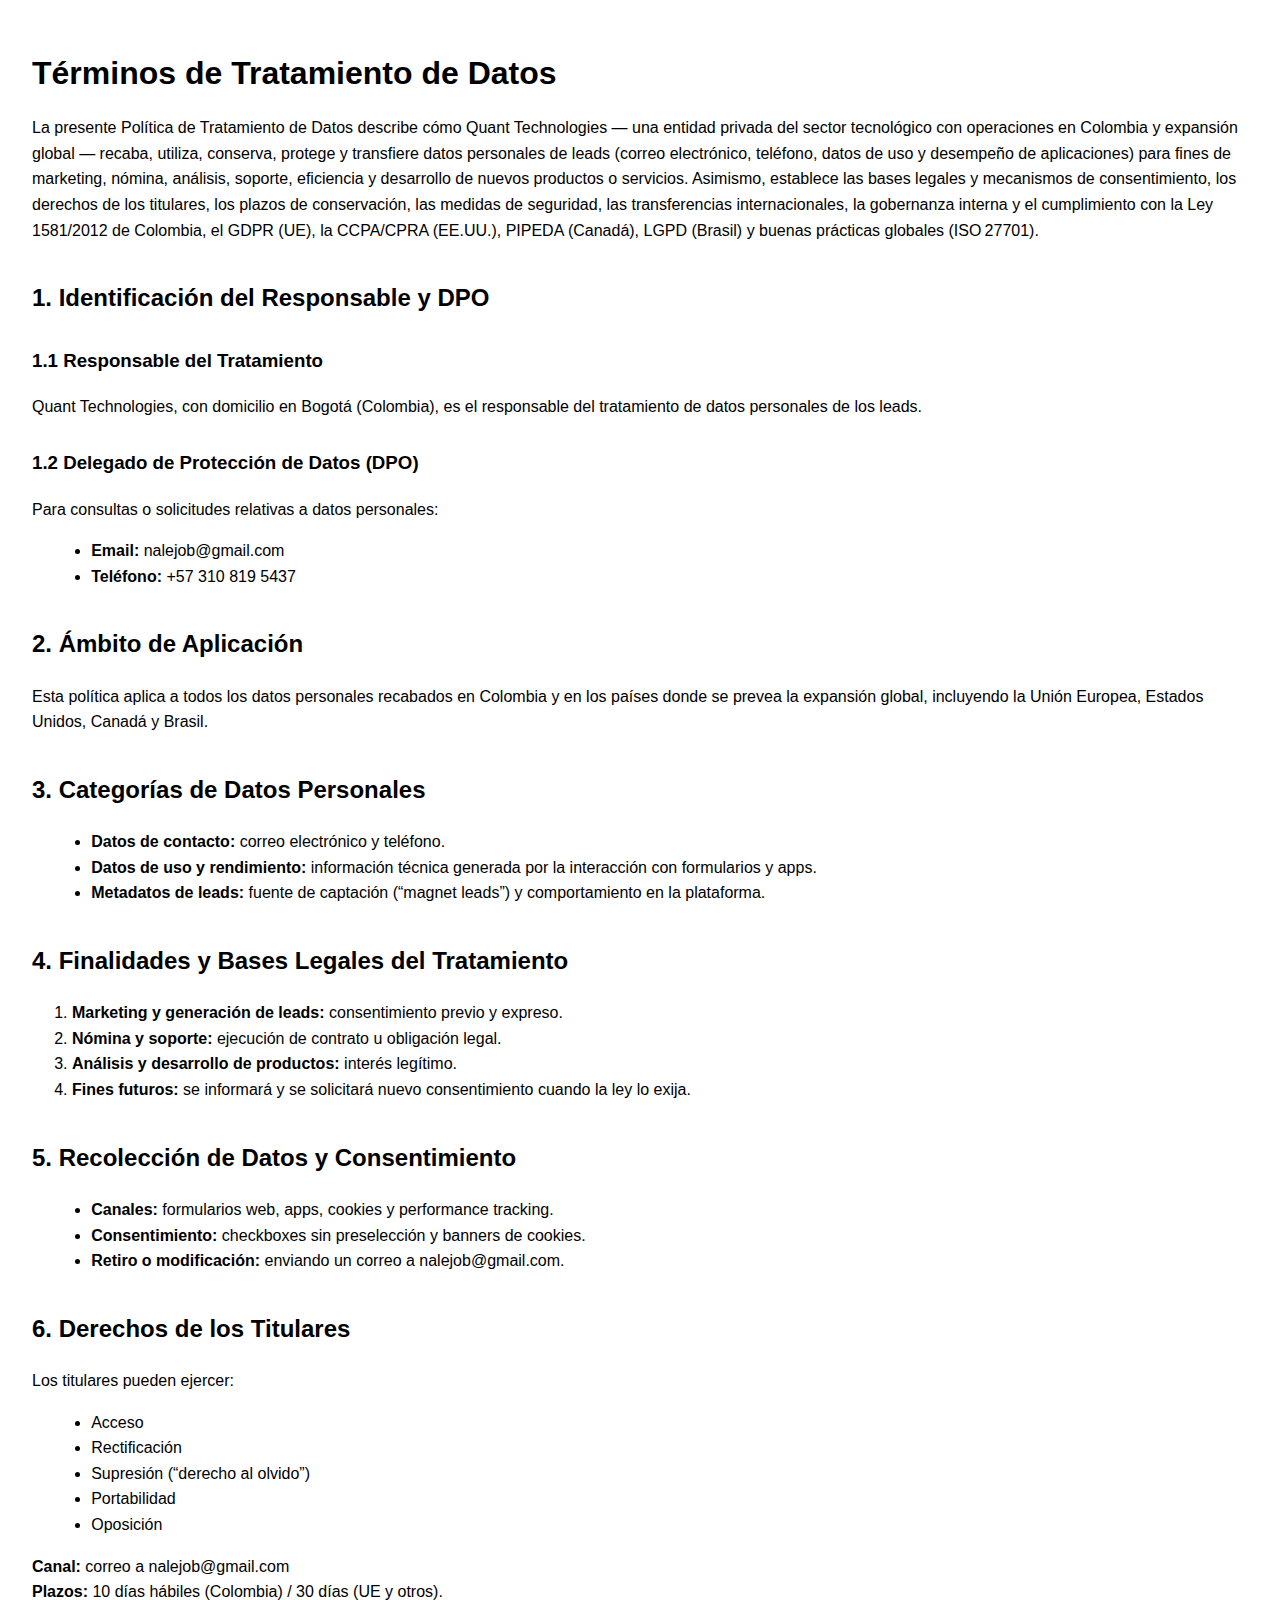
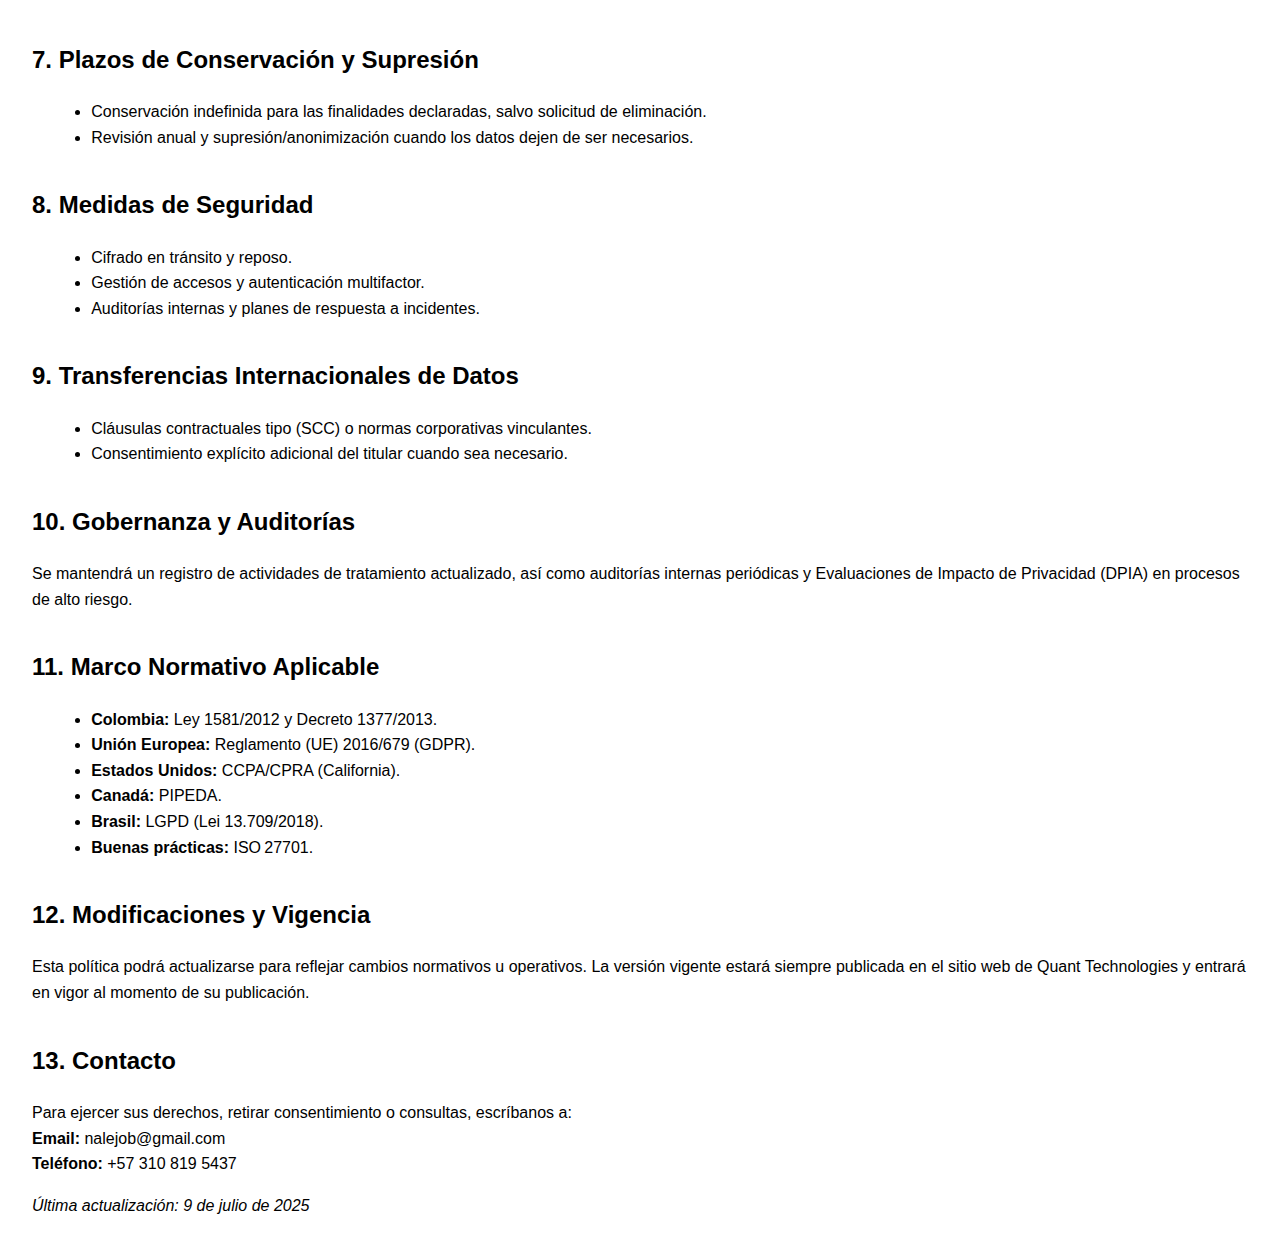
<file: docs/privacy.html>
<!-- privacy.html -->
<!DOCTYPE html>
<html lang="es">
<head>
  <meta charset="UTF-8">
  <title>Términos de Tratamiento de Datos</title>
  <style>
    body { font-family: sans-serif; margin: 2em; line-height: 1.6; }
    h1, h2, h3 { margin-top: 1.5em; }
    h1 { margin-bottom: 0.5em; }
    ul { margin-left: 1.2em; }
    .section { margin-bottom: 1.2em; }
    .contact { margin-top: 2em; }
  </style>
</head>
<body>
  <h1>Términos de Tratamiento de Datos</h1>
  <p>
    La presente Política de Tratamiento de Datos describe cómo Quant Technologies —
    una entidad privada del sector tecnológico con operaciones en Colombia y
    expansión global — recaba, utiliza, conserva, protege y transfiere datos
    personales de leads (correo electrónico, teléfono, datos de uso y desempeño
    de aplicaciones) para fines de marketing, nómina, análisis, soporte,
    eficiencia y desarrollo de nuevos productos o servicios. Asimismo, establece
    las bases legales y mecanismos de consentimiento, los derechos de los
    titulares, los plazos de conservación, las medidas de seguridad, las
    transferencias internacionales, la gobernanza interna y el cumplimiento
    con la Ley 1581/2012 de Colombia, el GDPR (UE), la CCPA/CPRA (EE.UU.),
    PIPEDA (Canadá), LGPD (Brasil) y buenas prácticas globales (ISO 27701).
  </p>

  <div class="section">
    <h2>1. Identificación del Responsable y DPO</h2>
    <h3>1.1 Responsable del Tratamiento</h3>
    <p>
      Quant Technologies, con domicilio en Bogotá (Colombia), es el responsable
      del tratamiento de datos personales de los leads.
    </p>
    <h3>1.2 Delegado de Protección de Datos (DPO)</h3>
    <p>
      Para consultas o solicitudes relativas a datos personales:
      <ul>
        <li><strong>Email:</strong> nalejob@gmail.com</li>
        <li><strong>Teléfono:</strong> +57 310 819 5437</li>
      </ul>
    </p>
  </div>

  <div class="section">
    <h2>2. Ámbito de Aplicación</h2>
    <p>
      Esta política aplica a todos los datos personales recabados en Colombia
      y en los países donde se prevea la expansión global, incluyendo la Unión
      Europea, Estados Unidos, Canadá y Brasil.
    </p>
  </div>

  <div class="section">
    <h2>3. Categorías de Datos Personales</h2>
    <ul>
      <li><strong>Datos de contacto:</strong> correo electrónico y teléfono.</li>
      <li><strong>Datos de uso y rendimiento:</strong> información técnica generada por la interacción con formularios y apps.</li>
      <li><strong>Metadatos de leads:</strong> fuente de captación (“magnet leads”) y comportamiento en la plataforma.</li>
    </ul>
  </div>

  <div class="section">
    <h2>4. Finalidades y Bases Legales del Tratamiento</h2>
    <ol>
      <li><strong>Marketing y generación de leads:</strong> consentimiento previo y expreso.</li>
      <li><strong>Nómina y soporte:</strong> ejecución de contrato u obligación legal.</li>
      <li><strong>Análisis y desarrollo de productos:</strong> interés legítimo.</li>
      <li><strong>Fines futuros:</strong> se informará y se solicitará nuevo consentimiento cuando la ley lo exija.</li>
    </ol>
  </div>

  <div class="section">
    <h2>5. Recolección de Datos y Consentimiento</h2>
    <ul>
      <li><strong>Canales:</strong> formularios web, apps, cookies y performance tracking.</li>
      <li><strong>Consentimiento:</strong> checkboxes sin preselección y banners de cookies.</li>
      <li><strong>Retiro o modificación:</strong> enviando un correo a nalejob@gmail.com.</li>
    </ul>
  </div>

  <div class="section">
    <h2>6. Derechos de los Titulares</h2>
    <p>Los titulares pueden ejercer:</p>
    <ul>
      <li>Acceso</li>
      <li>Rectificación</li>
      <li>Supresión (“derecho al olvido”)</li>
      <li>Portabilidad</li>
      <li>Oposición</li>
    </ul>
    <p>
      <strong>Canal:</strong> correo a nalejob@gmail.com<br>
      <strong>Plazos:</strong> 10 días hábiles (Colombia) / 30 días (UE y otros).
    </p>
  </div>

  <div class="section">
    <h2>7. Plazos de Conservación y Supresión</h2>
    <ul>
      <li>Conservación indefinida para las finalidades declaradas, salvo solicitud de eliminación.</li>
      <li>Revisión anual y supresión/anonimización cuando los datos dejen de ser necesarios.</li>
    </ul>
  </div>

  <div class="section">
    <h2>8. Medidas de Seguridad</h2>
    <ul>
      <li>Cifrado en tránsito y reposo.</li>
      <li>Gestión de accesos y autenticación multifactor.</li>
      <li>Auditorías internas y planes de respuesta a incidentes.</li>
    </ul>
  </div>

  <div class="section">
    <h2>9. Transferencias Internacionales de Datos</h2>
    <ul>
      <li>Cláusulas contractuales tipo (SCC) o normas corporativas vinculantes.</li>
      <li>Consentimiento explícito adicional del titular cuando sea necesario.</li>
    </ul>
  </div>

  <div class="section">
    <h2>10. Gobernanza y Auditorías</h2>
    <p>
      Se mantendrá un registro de actividades de tratamiento actualizado, así como
      auditorías internas periódicas y Evaluaciones de Impacto de Privacidad (DPIA)
      en procesos de alto riesgo.
    </p>
  </div>

  <div class="section">
    <h2>11. Marco Normativo Aplicable</h2>
    <ul>
      <li><strong>Colombia:</strong> Ley 1581/2012 y Decreto 1377/2013.</li>
      <li><strong>Unión Europea:</strong> Reglamento (UE) 2016/679 (GDPR).</li>
      <li><strong>Estados Unidos:</strong> CCPA/CPRA (California).</li>
      <li><strong>Canadá:</strong> PIPEDA.</li>
      <li><strong>Brasil:</strong> LGPD (Lei 13.709/2018).</li>
      <li><strong>Buenas prácticas:</strong> ISO 27701.</li>
    </ul>
  </div>

  <div class="section contact">
    <h2>12. Modificaciones y Vigencia</h2>
    <p>
      Esta política podrá actualizarse para reflejar cambios normativos u operativos.
      La versión vigente estará siempre publicada en el sitio web de Quant Technologies
      y entrará en vigor al momento de su publicación.
    </p>

    <h2>13. Contacto</h2>
    <p>
      Para ejercer sus derechos, retirar consentimiento o consultas, escríbanos a:
      <br><strong>Email:</strong> nalejob@gmail.com
      <br><strong>Teléfono:</strong> +57 310 819 5437
    </p>

    <p><em>Última actualización: 9 de julio de 2025</em></p>
  </div>
</body>
</html>
</file>
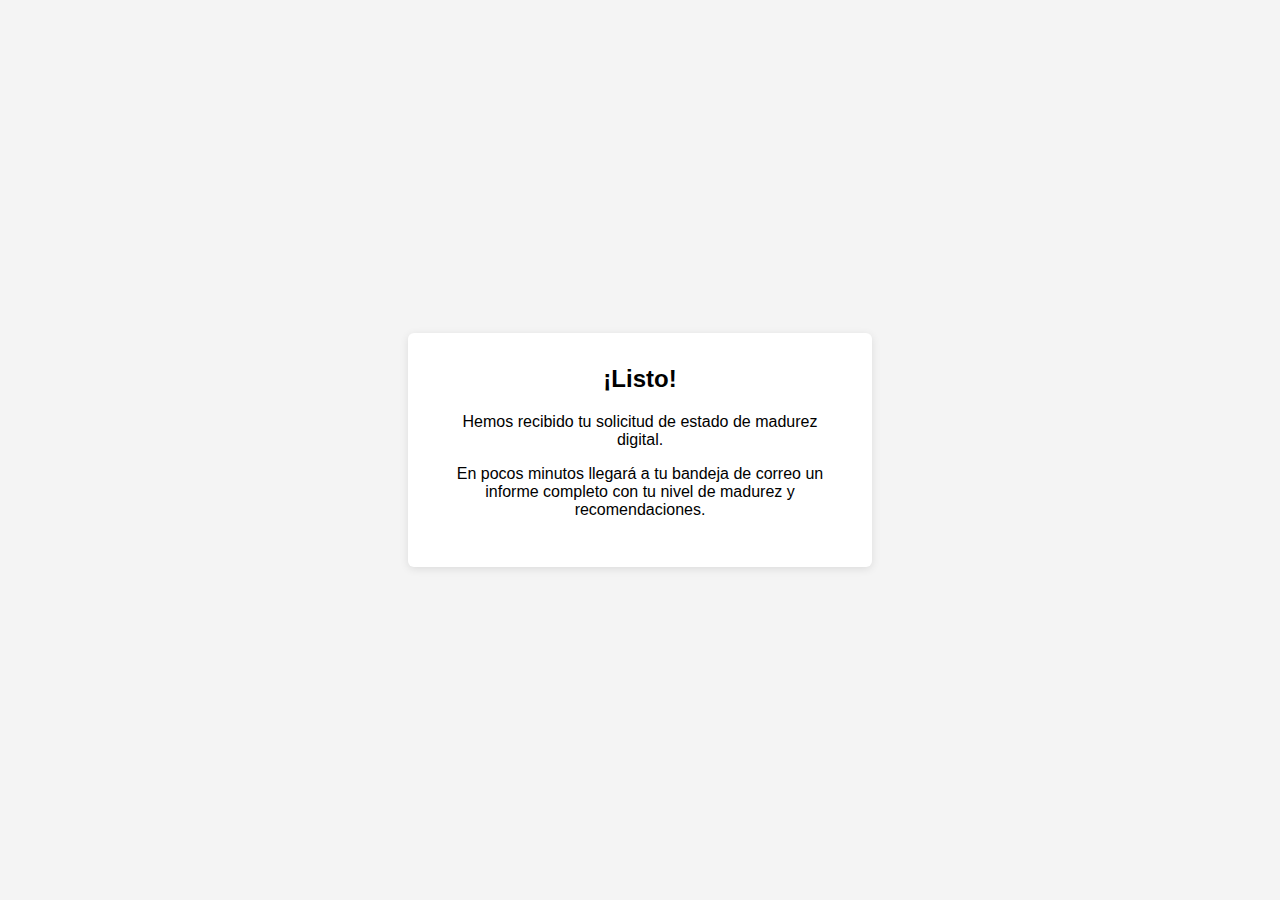
<file: docs/success.html>
<!DOCTYPE html>
<html lang="es">
<head>
  <meta charset="UTF-8">
  <title>¡Solicitud recibida!</title>
  <style>
    body { font-family: sans-serif; background: #f4f4f4; display: flex; align-items: center; justify-content: center; height: 100vh; margin: 0; }
    .card { background: #fff; padding: 2em; border-radius: 6px; box-shadow: 0 2px 8px rgba(0,0,0,0.1); text-align: center; max-width: 400px; }
    h2 { margin-top: 0; }
  </style>
</head>
<body>
  <div class="card">
    <h2>¡Listo!</h2>
    <p>Hemos recibido tu solicitud de estado de madurez digital.</p>
    <p>En pocos minutos llegará a tu bandeja de correo un informe completo con tu nivel de madurez y recomendaciones.</p>
  </div>
</body>
</html>
</file>
<file: docs/css/styles.css>
:root {
  --font-family: 'Poppins', sans-serif;
  --font-size: 16px;
  --color-purple: #7E78D3;
  --theme-blue: #005DFF;
}

/* Aplico un tamaño fijo para todos los h1 */
h1 {
  font-size: 2rem;      /* 2 × 16px = 32px, igual al tamaño en Paso 2/3 */
  margin-bottom: 0.2em;
}

body {
  font-family: var(--font-family);
  font-size: var(--font-size);
  color: var(--color-purple);
  margin: 2em;
}

label {
  display: block;
  margin: 0.8em 0 0.2em;
}

/* Inputs de texto, selects y datalists */
input:not([type="radio"]):not([type="checkbox"]),
select,
datalist {
  width: 100%;
  padding: 0.5em;
  margin-bottom: 0.5em;
  box-sizing: border-box;
  color: var(--color-purple);
}

/* Radios y checkboxes */
input[type="radio"],
input[type="checkbox"] {
  width: auto;
  margin-right: 0.5cm;
}

/* Barra de progreso */
progress {
  width: 100%;
  height: 8px;
  appearance: none;
  margin-bottom: 1.5em;
}
progress::-webkit-progress-bar { background: #e6e6e6; border-radius: 4px; }
progress::-webkit-progress-value,
progress::-moz-progress-bar { background: var(--theme-blue); border-radius: 4px; }

/* Sliders */
.slider {
  width: 100%;
  height: 4px;
  background: #e6e6e6;
  border-radius: 2px;
  outline: none;
  -webkit-appearance: none;
}
.slider::-webkit-slider-thumb,
.slider::-moz-range-thumb {
  width: 16px;
  height: 16px;
  border-radius: 50%;
  background: var(--theme-blue);
  cursor: pointer;
}

/* Grupo de radios apilados */
.role-group {
  display: flex;
  flex-direction: column;
  align-items: flex-start;
  gap: 0.5rem;
}
.role-group label {
  display: flex;
  align-items: center;
}

/* FAQ icon */
.input-faq-group {
  display: inline-flex;
  align-items: center;
  gap: 6px;
}
.faq-icon {
  cursor: help;
  font-size: 1.2em;
  color: var(--theme-blue);
}

/* Checkbox con texto */
.checkbox-container {
  display: flex;
  align-items: center;
  margin: 1em 0;
}
.checkbox-container a {
  color: var(--theme-blue);
  text-decoration: none;
}
.checkbox-container a:hover {
  text-decoration: underline;
}

/* Botón continuar */
button[type="submit"] {
  background-color: var(--theme-blue);
  color: #fff;
  padding: 0.75em 1.5em;
  font-family: var(--font-family);
  font-size: var(--font-size);
  border: none;
  border-radius: 4px;
  cursor: pointer;
  width: 100%;
  margin-top: 1em;
}
button[type="submit"]:hover {
  opacity: 0.9;
}
</file>
